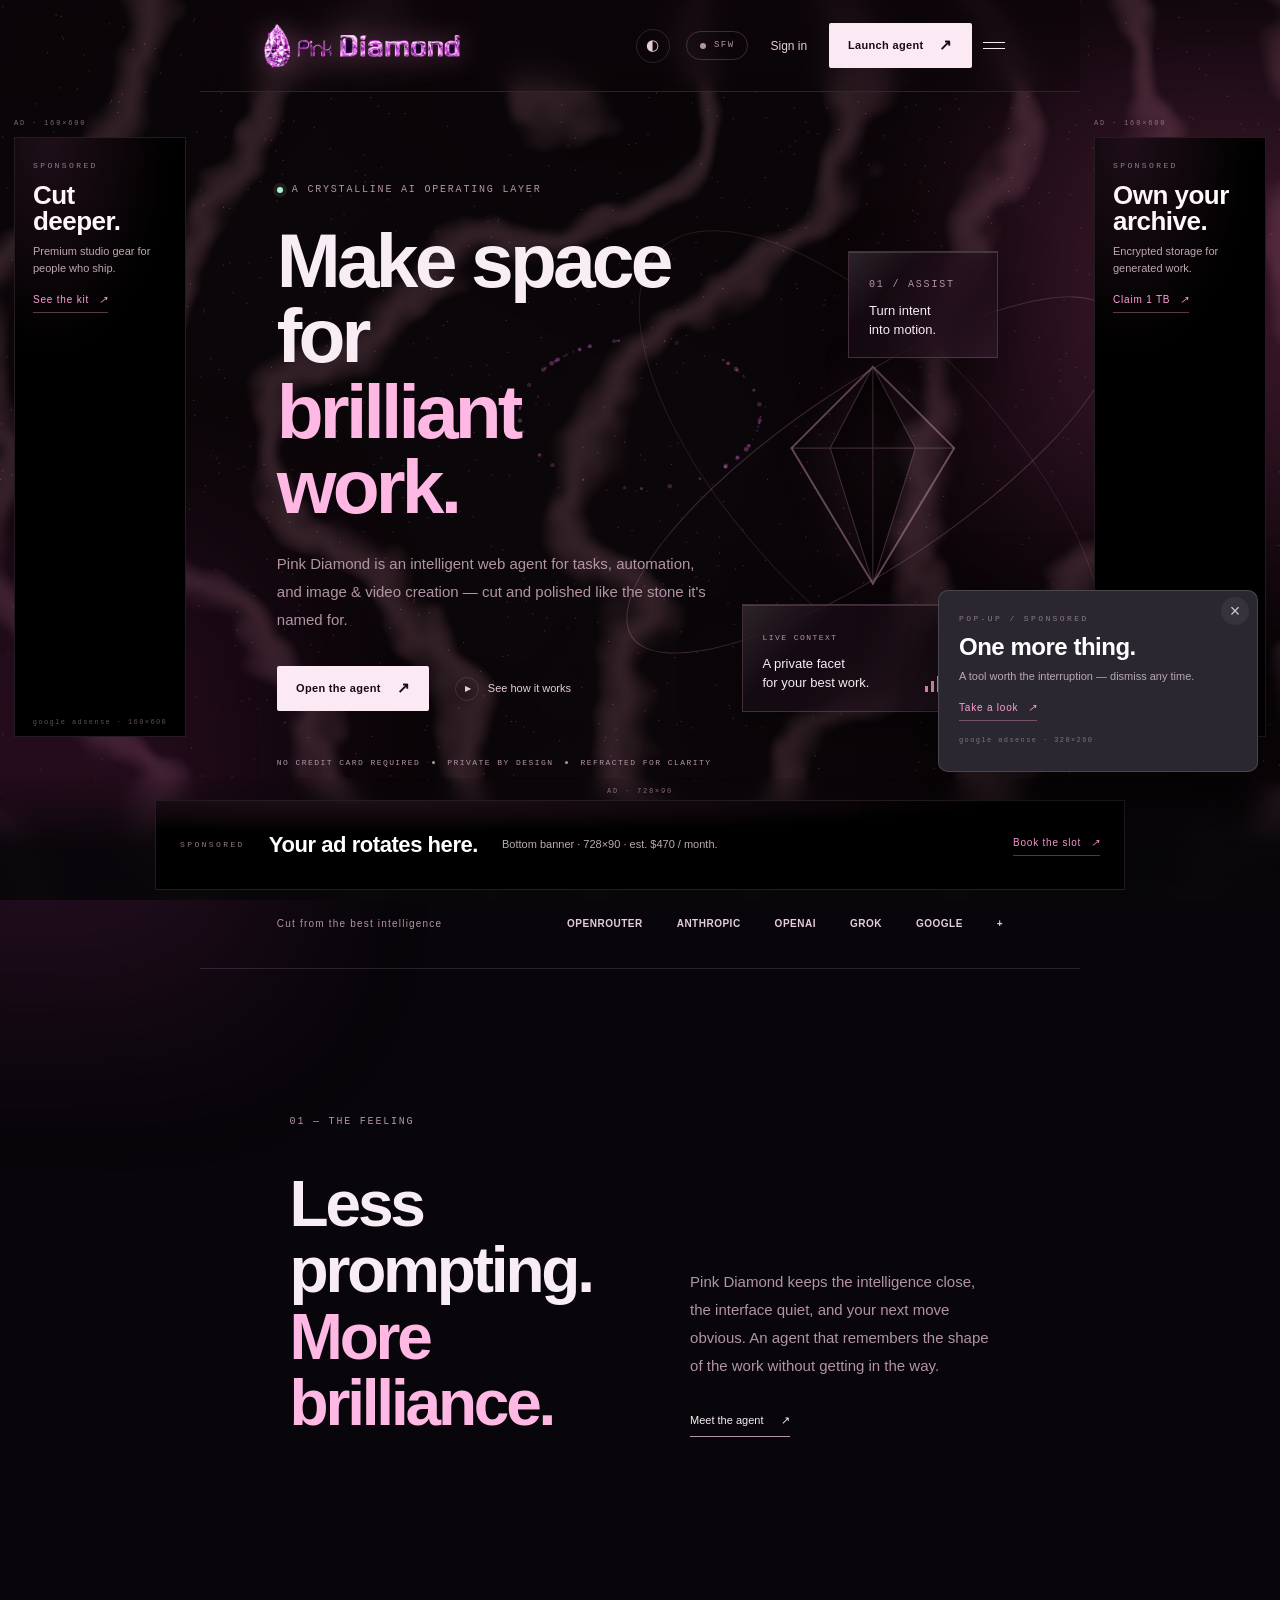
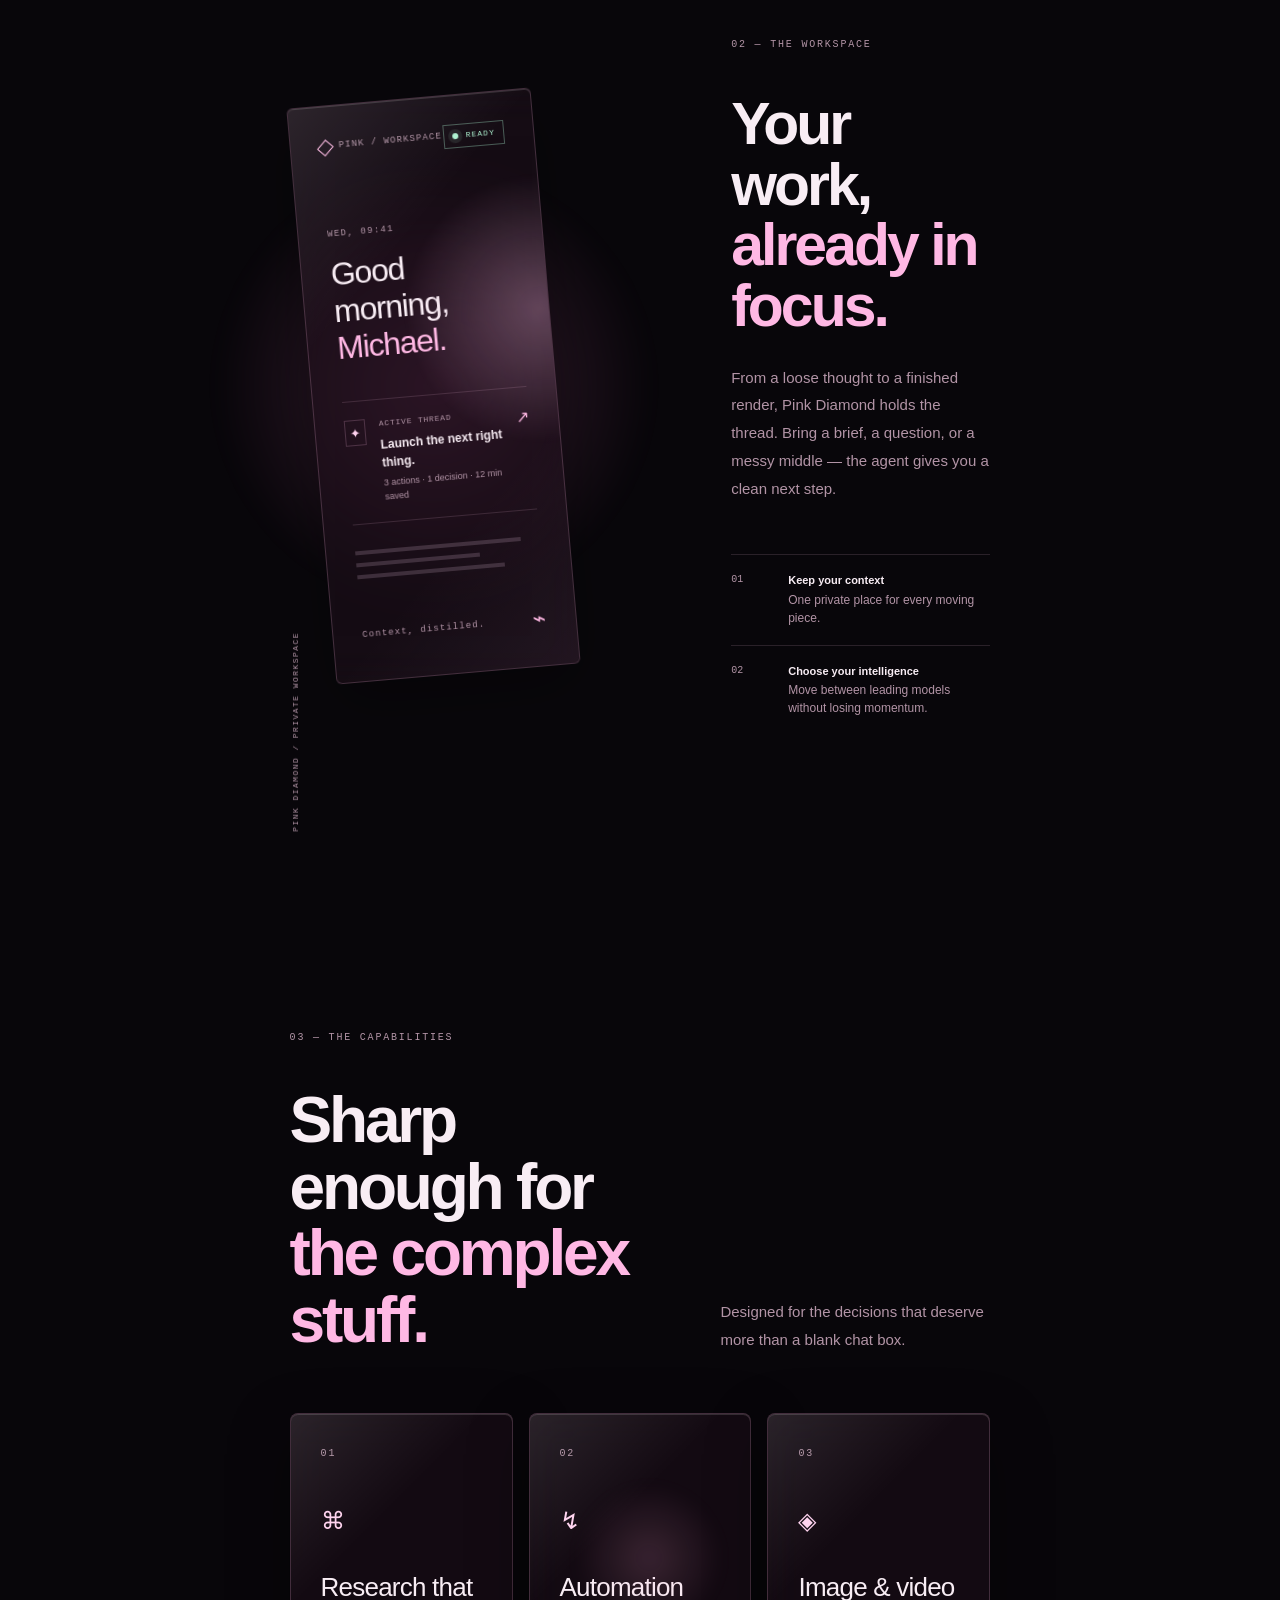
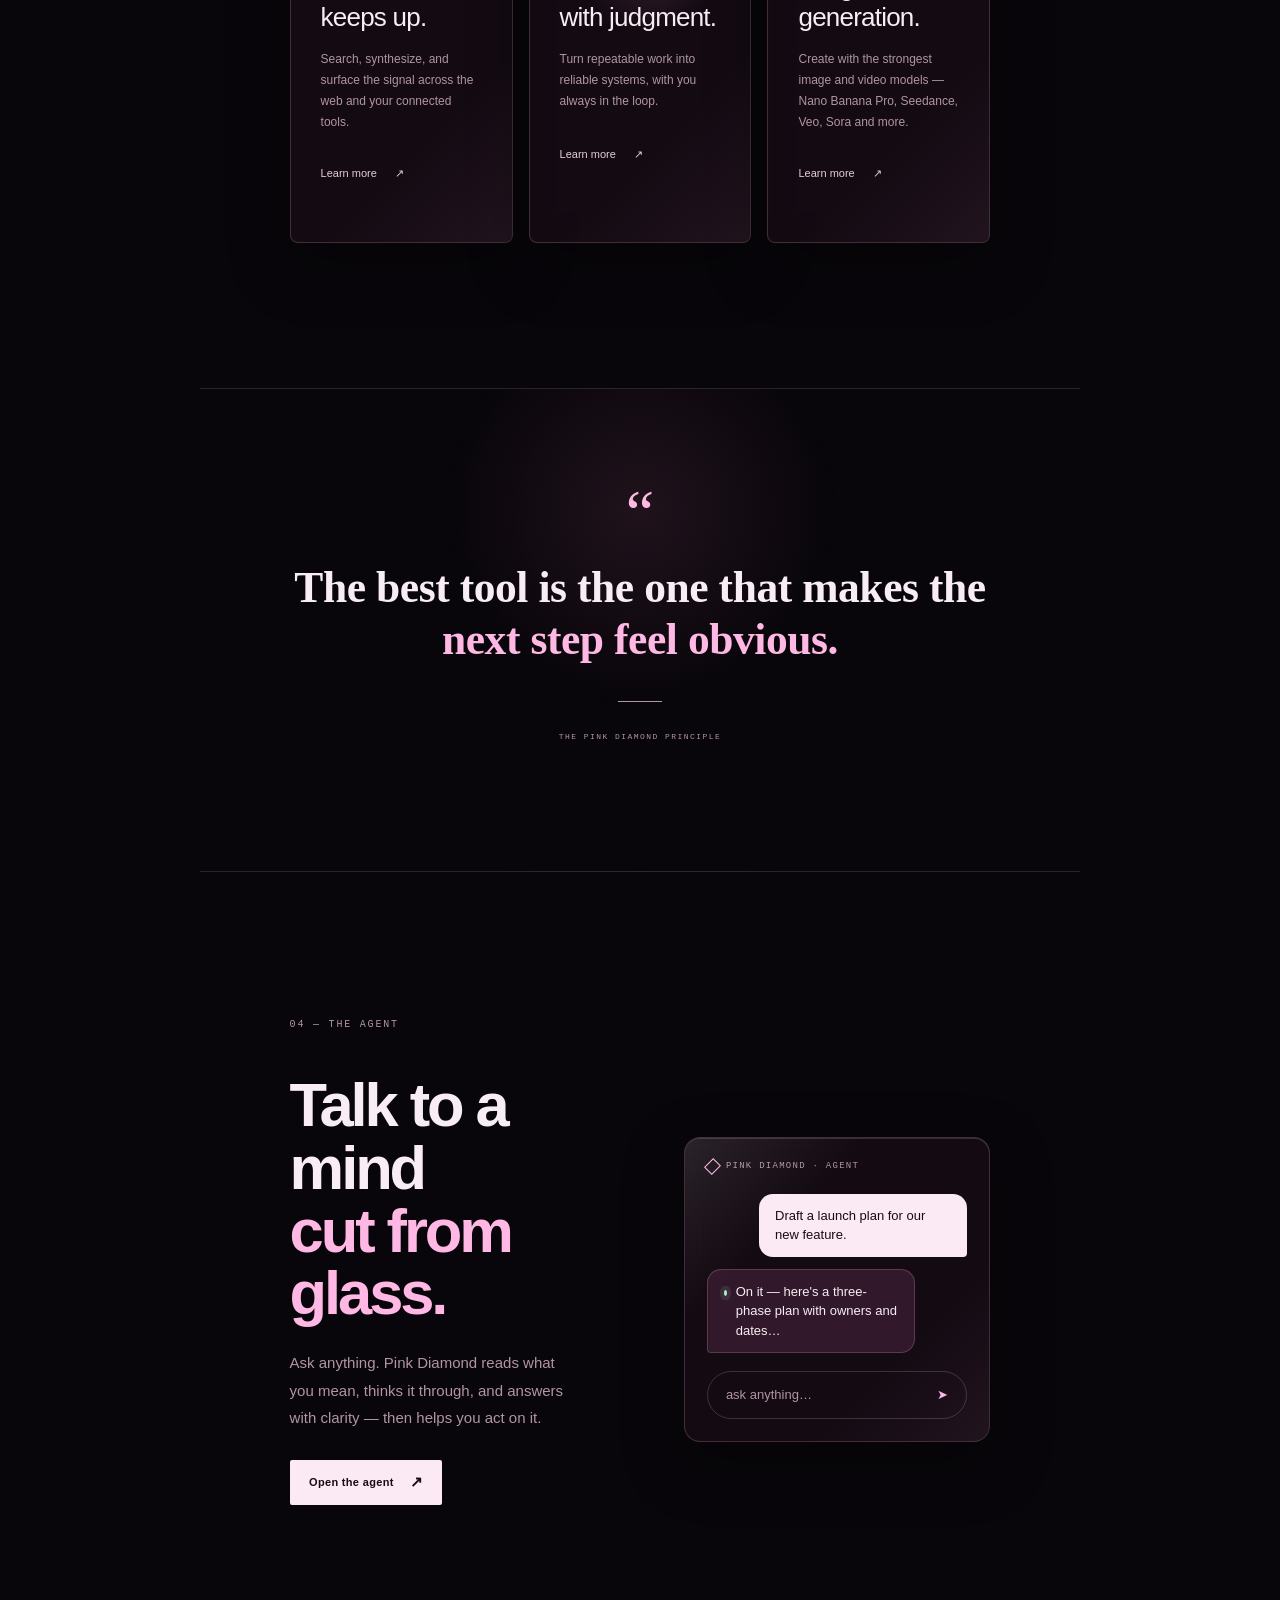
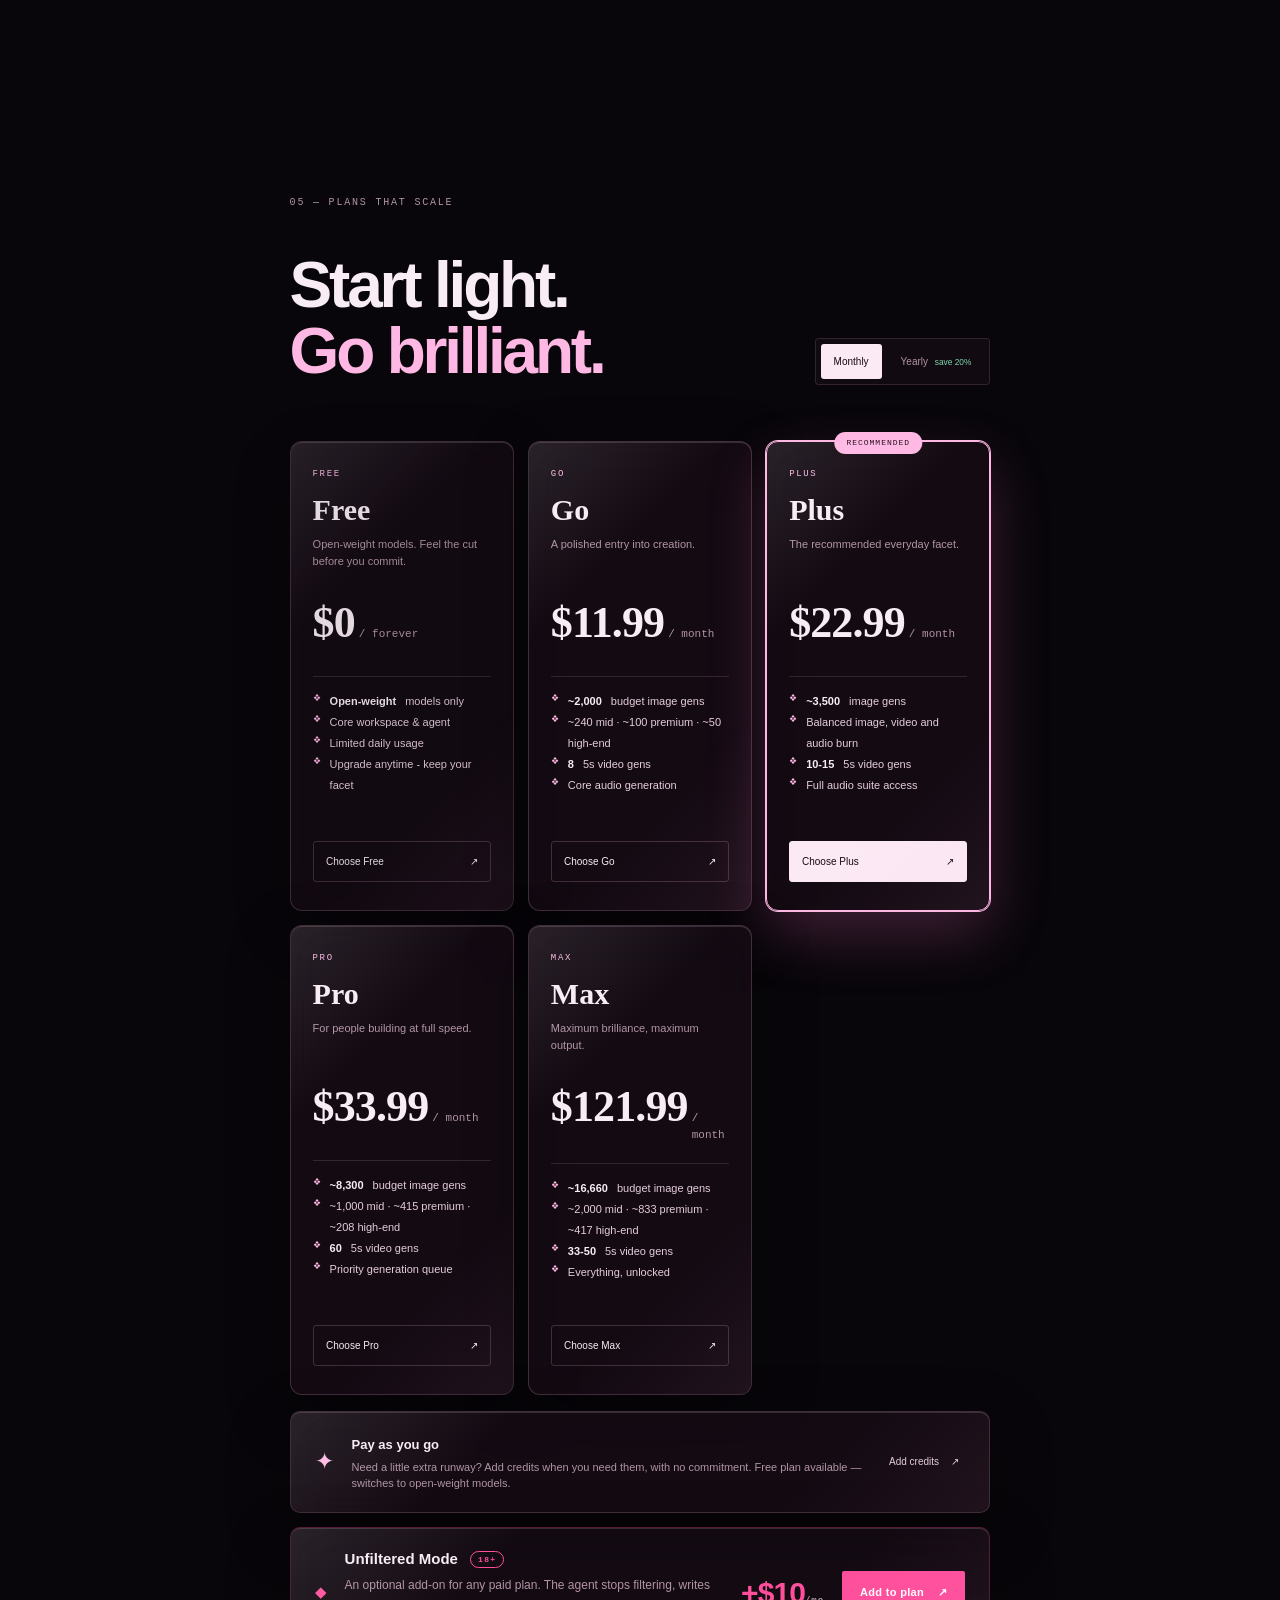
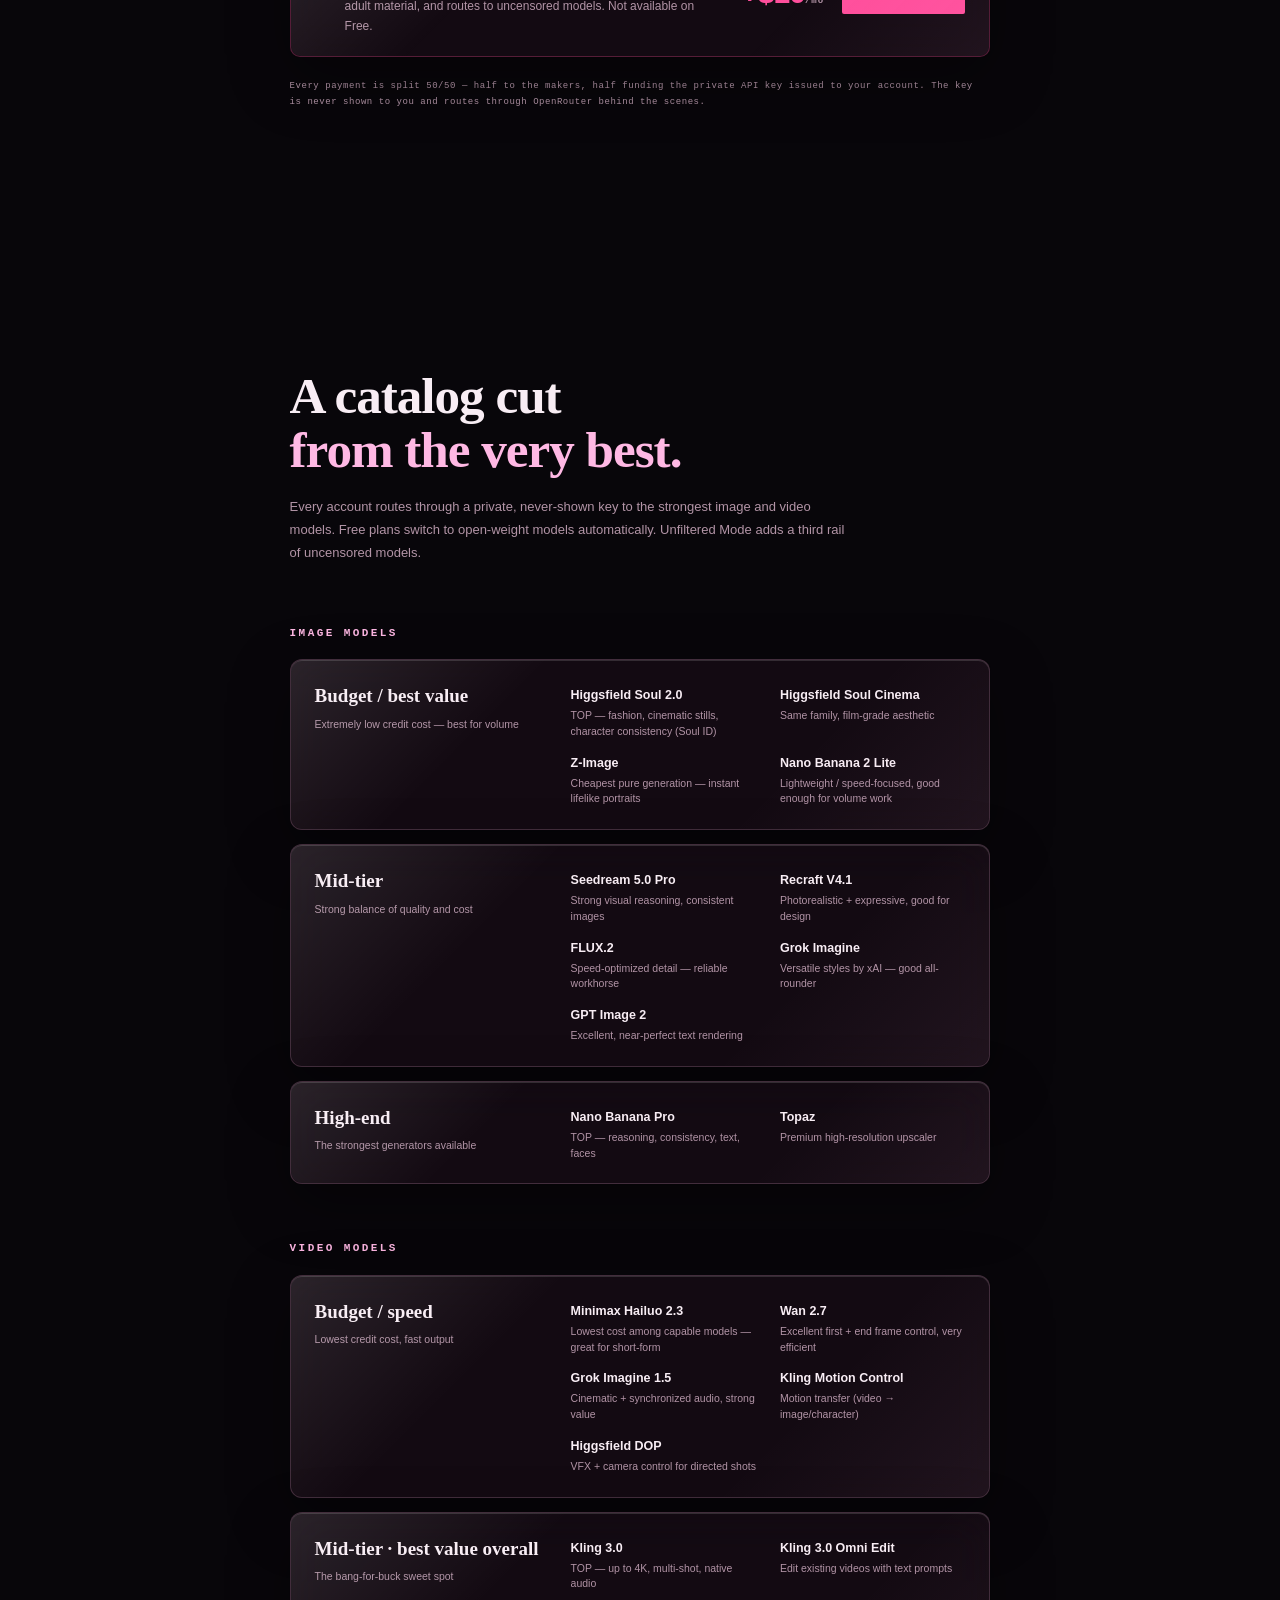
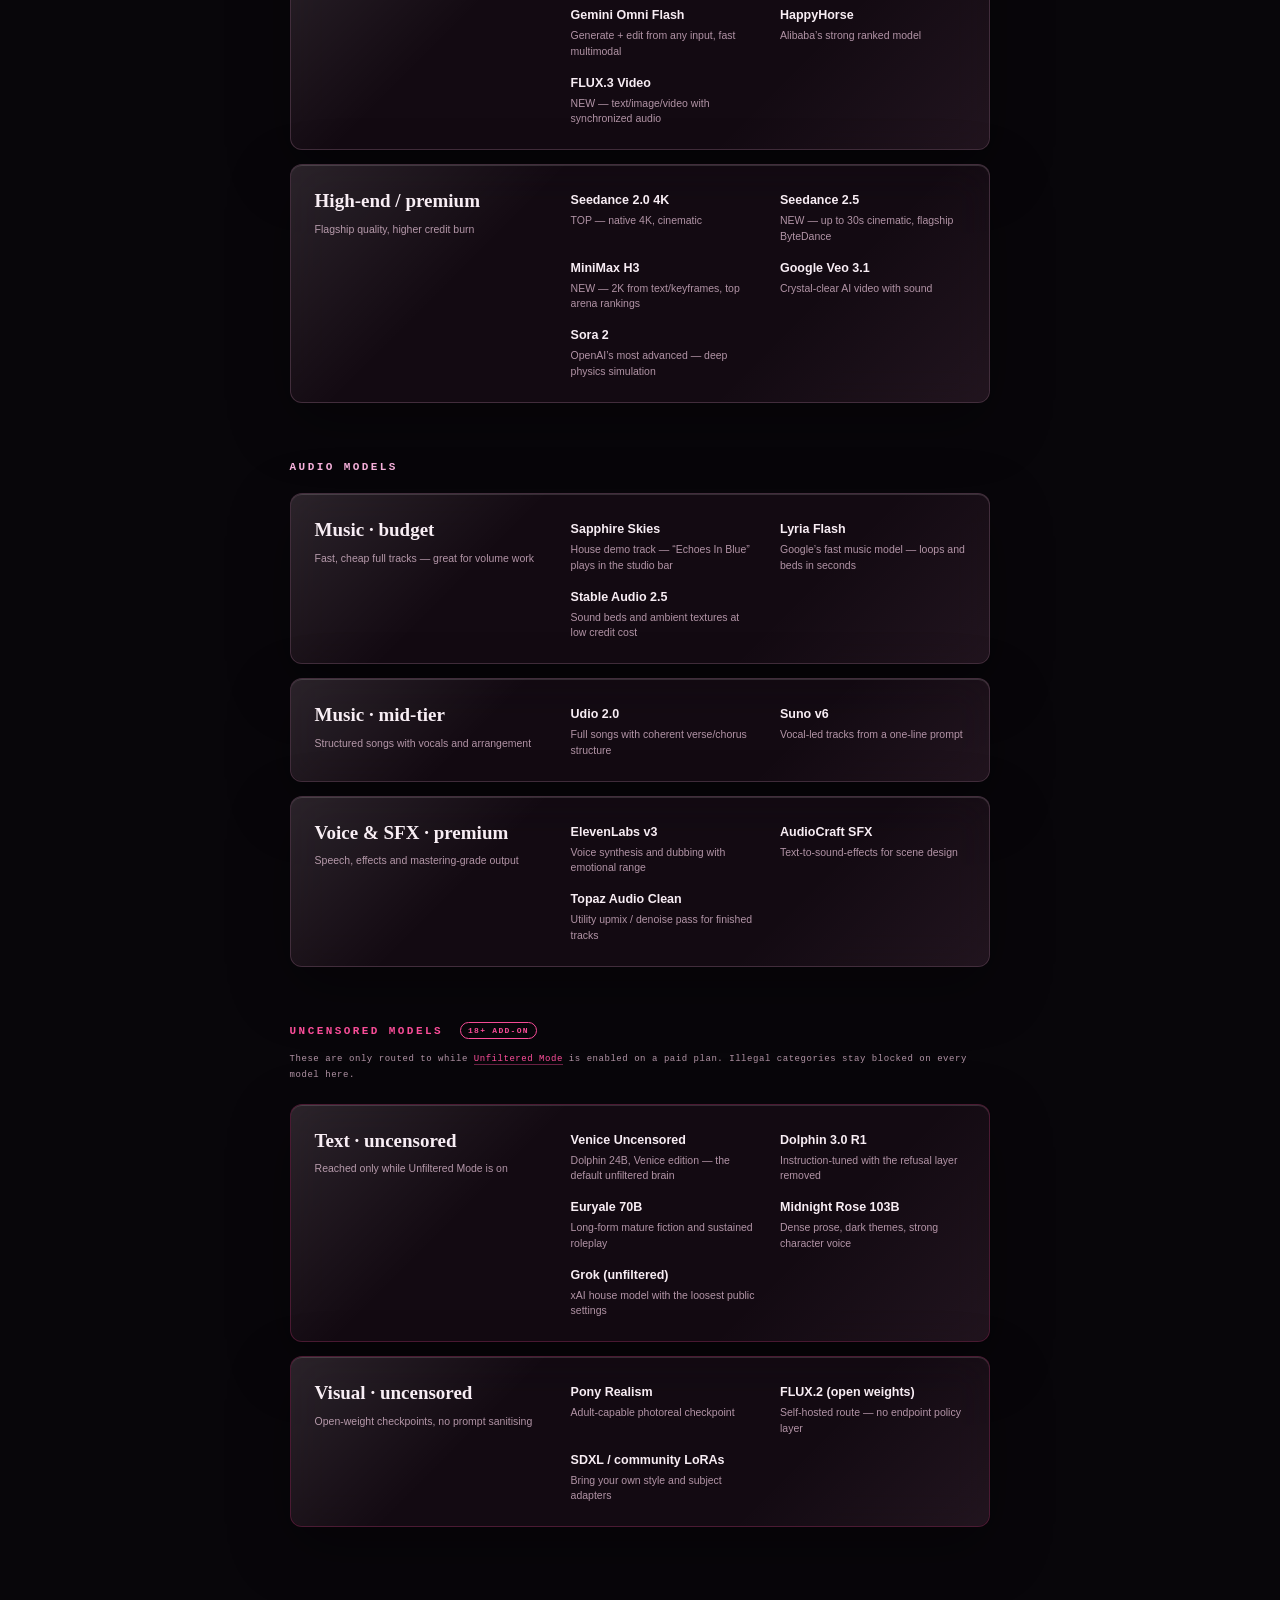
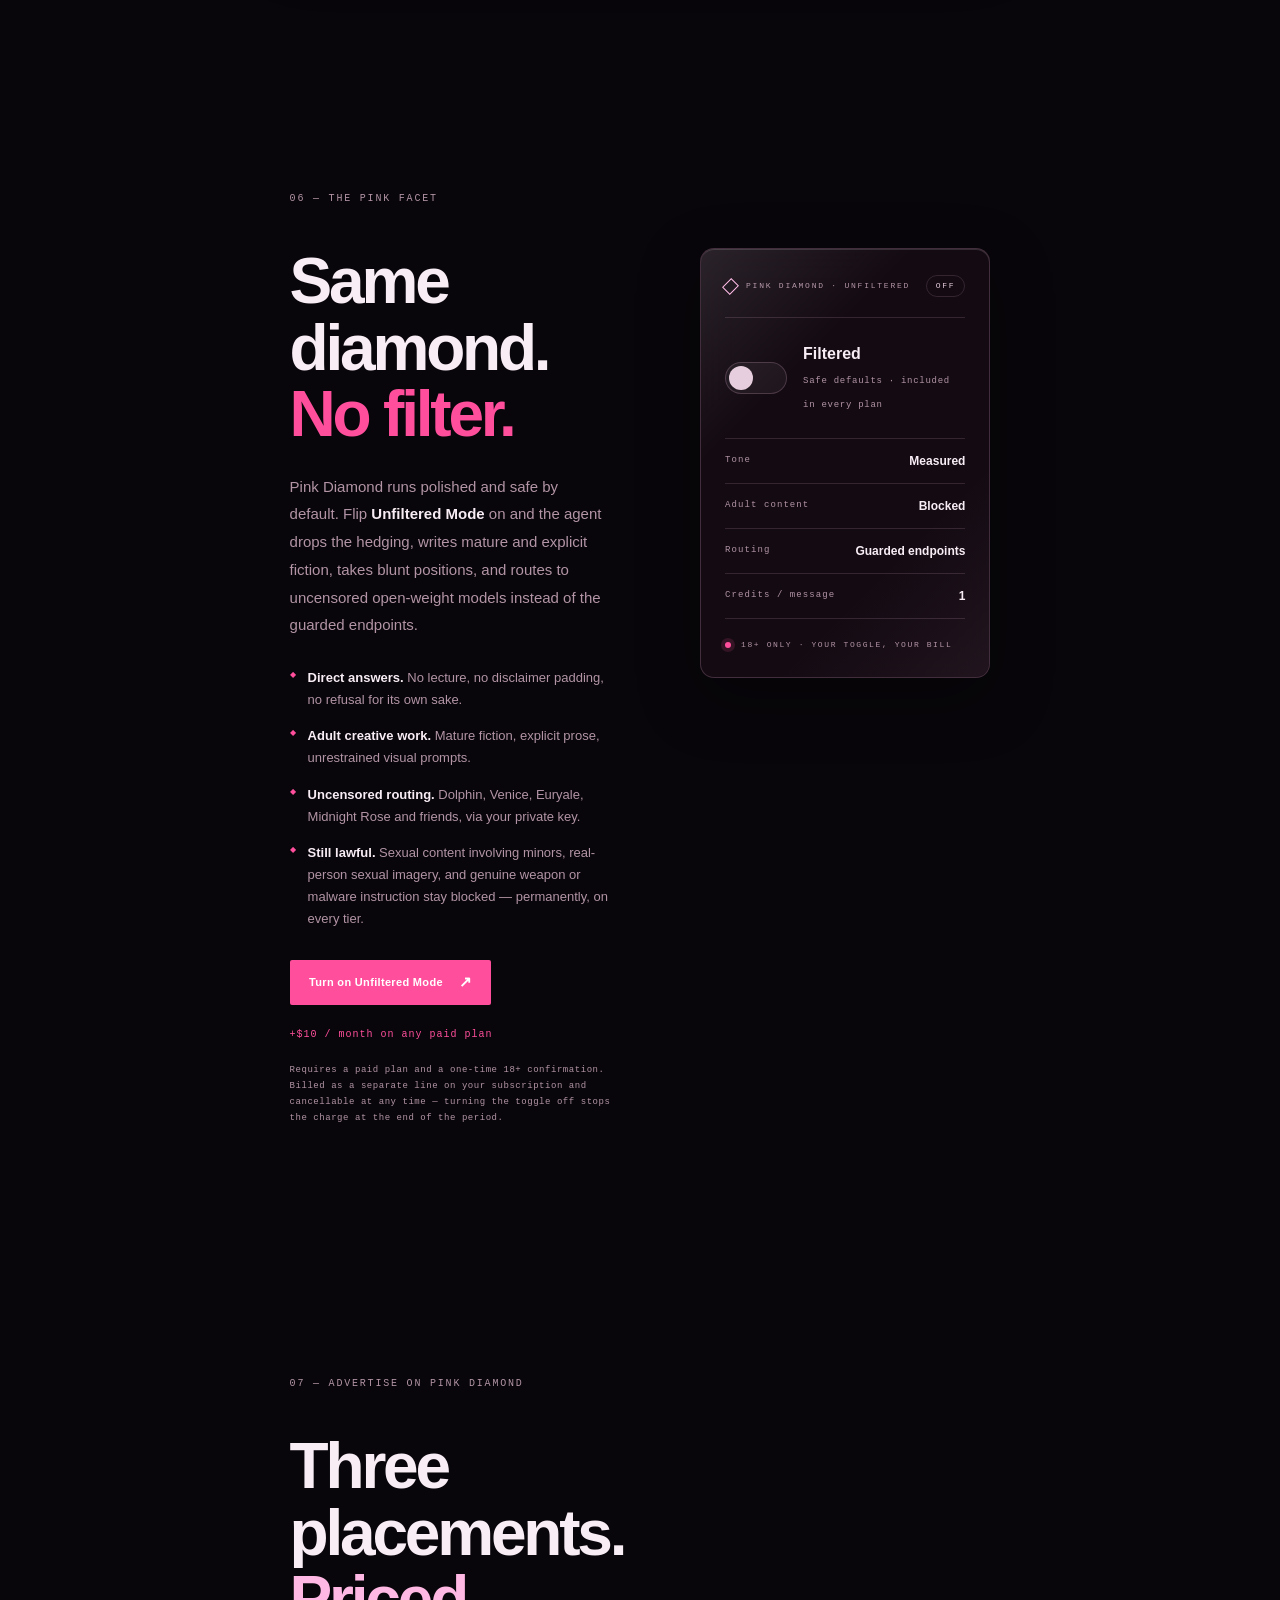
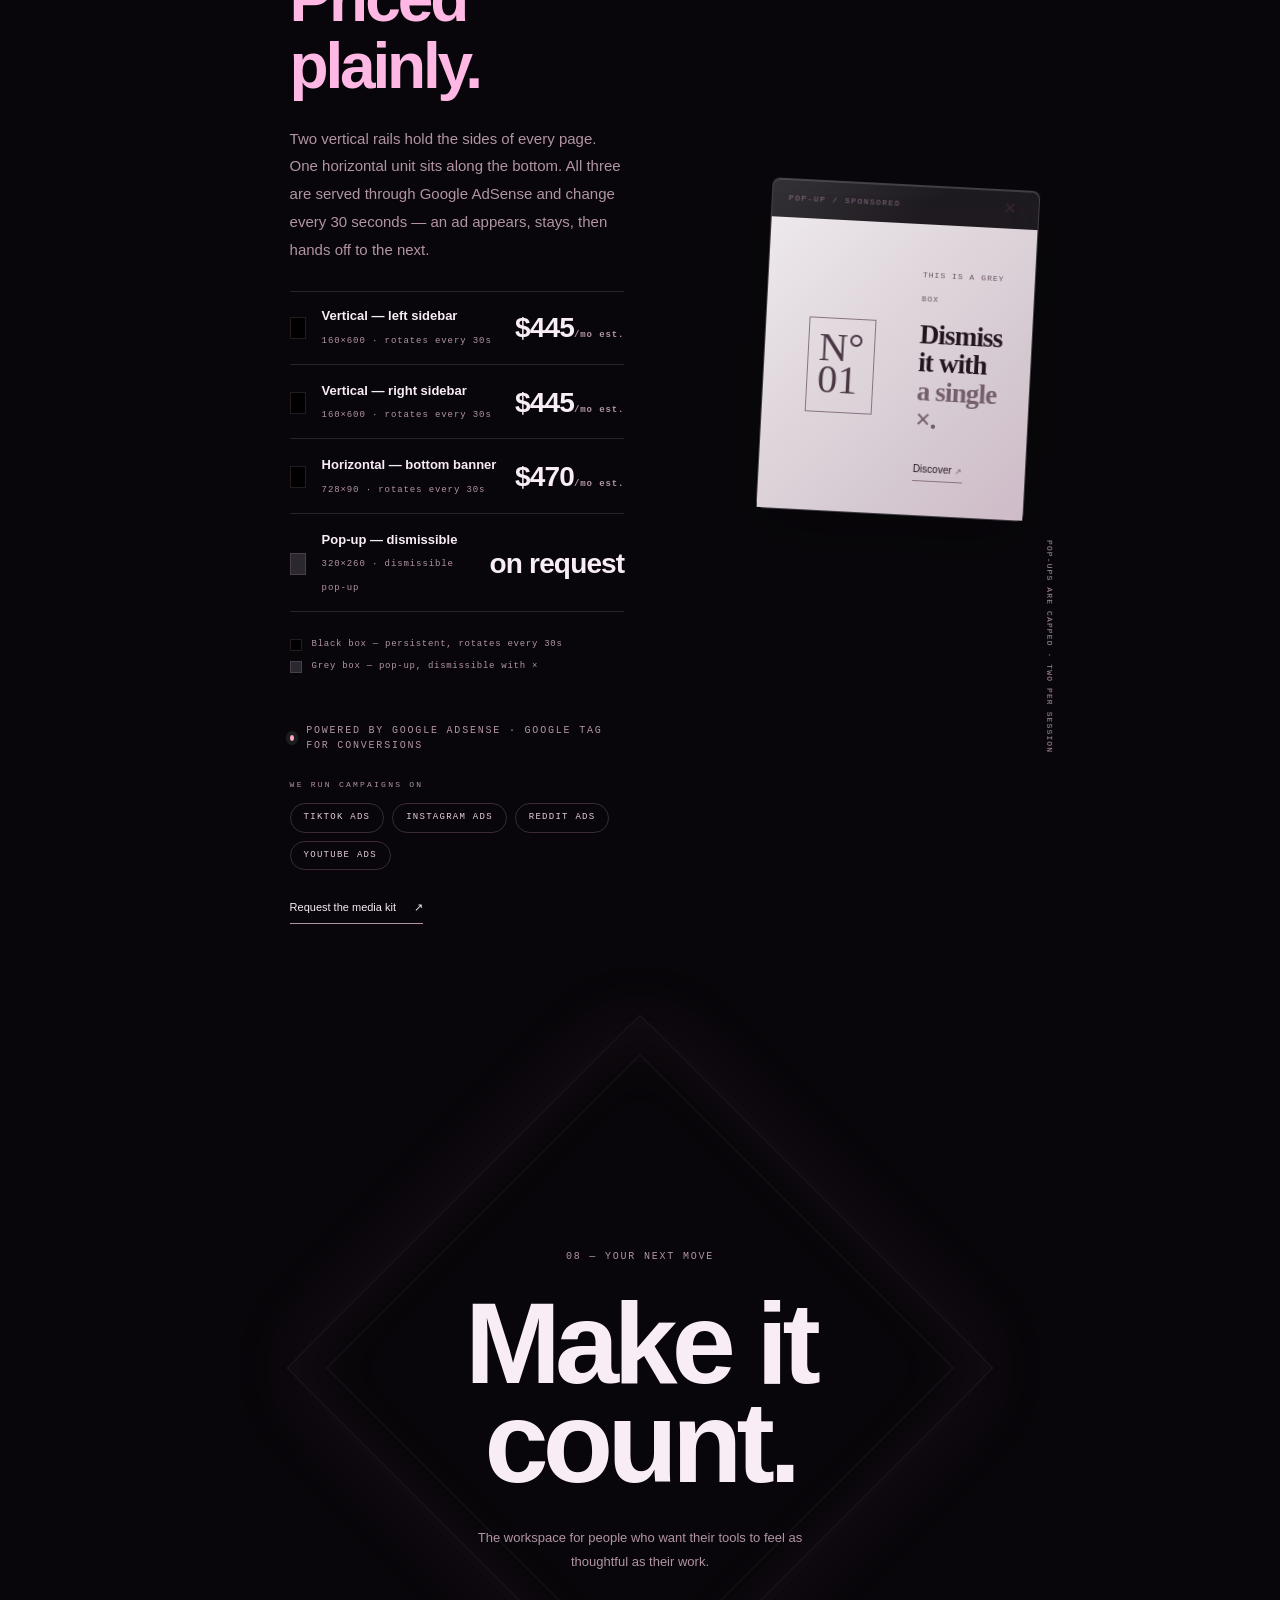
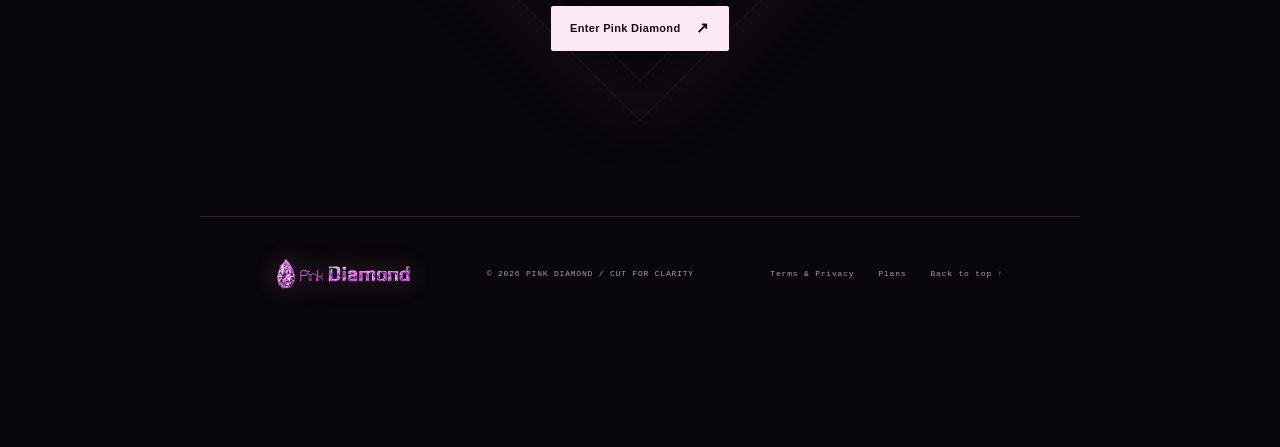
<file: index.html>
<!doctype html>
<html lang="en" data-theme="dark">
<head>
  <meta charset="UTF-8" />
  <meta name="viewport" content="width=device-width, initial-scale=1.0, viewport-fit=cover" />
  <meta name="theme-color" content="#08060a" />
  <title>Pink Diamond — an unfiltered AI agent for tasks &amp; creation</title>
  <meta name="description" content="Pink Diamond is a web-hosted AI agent for tasks, automation, and image &amp; video generation — with an optional paid Unfiltered Mode for adult, uncensored output." />
  <meta name="rating" content="adult" />
  <link rel="icon" href="brand/icon-32.png" sizes="32x32" type="image/png" />
  <link rel="icon" href="brand/icon-192.png" sizes="192x192" type="image/png" />
  <link rel="apple-touch-icon" href="brand/apple-touch-icon.png" />
  <meta property="og:title" content="Pink Diamond — unfiltered intelligence" />
  <meta property="og:description" content="The rose facet of the Diamond family. Toggle Unfiltered Mode as a paid add-on." />
  <meta property="og:type" content="website" />
  <meta property="og:image" content="https://pink-diamond-eight.vercel.app/brand/pd-og.jpg" />
  <meta property="og:image:width" content="1200" />
  <meta property="og:image:height" content="630" />
  <meta name="twitter:image" content="https://pink-diamond-eight.vercel.app/brand/pd-og.jpg" />

  <!-- ===== Google Tag Manager (container id set in ads.js -> ADS.gtmId) ===== -->
  <script>
    window.dataLayer = window.dataLayer || [];
    function gtag(){ dataLayer.push(arguments); }
    gtag('js', new Date());
  </script>
  <script src="ads-config.js"></script>
  <script>
    (function bootstrapGoogleTags(){
      var C = window.ADS_CONFIG || {};
      // Google Tag Manager
      if (C.gtmId && !/^GTM-XXXX/.test(C.gtmId)) {
        var g = document.createElement('script');
        g.async = true;
        g.src = 'https://www.googletagmanager.com/gtm.js?id=' + C.gtmId;
        document.head.appendChild(g);
        dataLayer.push({ 'gtm.start': Date.now(), event: 'gtm.js' });
      }
      // Google Ads / GA4 gtag.js
      if (C.googleAdsId && !/^AW-XXXX/.test(C.googleAdsId)) {
        var a = document.createElement('script');
        a.async = true;
        a.src = 'https://www.googletagmanager.com/gtag/js?id=' + C.googleAdsId;
        document.head.appendChild(a);
        gtag('config', C.googleAdsId);
        if (C.ga4Id) gtag('config', C.ga4Id);
      }
      // Google AdSense (preferred on-site ad serving)
      var AS = C.adsense || {};
      if (AS.client && !/X{4}/.test(AS.client)) {
        var m = document.createElement('meta');
        m.name = 'google-adsense-account';
        m.content = AS.client;
        document.head.appendChild(m);
        var s = document.createElement('script');
        s.async = true;
        s.crossOrigin = 'anonymous';
        s.src = 'https://pagead2.googlesyndication.com/pagead/js/adsbygoogle.js?client=' + AS.client;
        document.head.appendChild(s);
        return;   // AdSense owns the inventory; skip GPT
      }
      // Google Publisher Tag (Ad Manager serving)
      if (C.useGpt && C.networkCode && !/^\/0000/.test(C.networkCode)) {
        window.googletag = window.googletag || { cmd: [] };
        var t = document.createElement('script');
        t.async = true;
        t.src = 'https://securepubads.g.doubleclick.net/tag/js/gpt.js';
        document.head.appendChild(t);
      }
    })();
  </script>

  <link rel="stylesheet" href="styles.css" />
  <link rel="stylesheet" href="pink.css" />
</head>
<body data-theme="dark">
  <noscript><iframe title="gtm" src="https://www.googletagmanager.com/ns.html" height="0" width="0" style="display:none;visibility:hidden"></iframe></noscript>

  <!-- ============ INTRO: dancing diamond + vortex logo formation ============ -->
  <div id="intro" class="intro-overlay" aria-hidden="true">
    <div class="vortex">
      <span class="vortex-ring"></span><span class="vortex-ring"></span>
      <span class="vortex-ring"></span><span class="vortex-ring"></span>
      <span class="intro-gem pd-art pd-gem" aria-hidden="true"></span>
    </div>
    <span class="intro-logo pd-art pd-wordmark" role="img" aria-label="Pink Diamond"></span>
    <div class="intro-tag">ENTERING THE FACET</div>
    <button class="intro-skip" id="intro-skip">Skip intro →</button>
  </div>

  <!-- ============ BACKDROP LAYERS ============ -->
  <div class="marble-bg" aria-hidden="true"></div>
  <canvas class="vortex-bg" id="vortex-bg" aria-hidden="true"></canvas>
  <div class="ambient ambient-one" aria-hidden="true"></div>
  <div class="ambient ambient-two" aria-hidden="true"></div>

  <!-- scroll-reactive side diamond -->
  <div class="scroll-diamond" aria-hidden="true">
    <svg viewBox="0 0 60 72"><path d="M30 2 L56 27 L30 70 L4 27 Z" fill="none" stroke="currentColor" stroke-width="2"/><path d="M4 27 L56 27 M30 2 L30 70 M17 27 L30 70 L43 27 M17 27 L30 2 L43 27" stroke="currentColor" stroke-width="1" opacity=".55"/></svg>
    <span class="scroll-diamond-label">SCROLL</span>
  </div>

  <!-- ============ AD LAYOUT: left + right sidebar units (est. $445/mo each) ============ -->
  <aside class="ad-rail ad-rail-left" aria-label="Advertisement">
    <span class="ad-rail-tag">AD · 160×600</span>
    <div class="ad-box ad-box-black" data-placement="rail-left"></div>
  </aside>
  <aside class="ad-rail ad-rail-right" aria-label="Advertisement">
    <span class="ad-rail-tag">AD · 160×600</span>
    <div class="ad-box ad-box-black" data-placement="rail-right"></div>
  </aside>

  <div class="page-shell">
    <header class="site-header">
      <a class="brand" href="#top" aria-label="Pink Diamond home">
        <span class="brand-logo pd-art pd-lockup" role="img" aria-label="Pink Diamond"></span>
      </a>
      <nav class="main-nav" aria-label="Main navigation">
        <a href="#how-it-works">How it works</a>
        <a href="#plans">Plans</a>
        <a href="#models">Models</a>
        <a href="#agent-preview">Agent</a>
        <a href="#unfiltered" class="nav-heat">Unfiltered</a>
        <a href="#advertise">Advertise</a>
      </nav>
      <div class="header-actions">
        <button class="theme-toggle" id="theme-toggle" aria-label="Toggle light / dark mode" title="Toggle light / dark">
          <span class="theme-icon">◐</span>
        </button>
        <button class="heat-pill" data-unfiltered-toggle aria-pressed="false" title="Unfiltered Mode — paid add-on">
          <span class="heat-dot"></span><span class="heat-pill-label">SFW</span>
        </button>
        <button class="text-button" data-open-auth="signin">Sign in</button>
        <button class="header-cta magnetic" data-launch-agent>Launch agent <span>↗</span></button>
        <button class="avatar-button" id="avatar-button" hidden aria-label="Open profile"></button>
      </div>
      <button class="menu-button" aria-label="Toggle menu"><span></span><span></span></button>
    </header>

    <main id="top">
      <section class="hero-section">
        <div class="hero-copy">
          <div class="eyebrow"><span class="pulse-dot"></span> A CRYSTALLINE AI OPERATING LAYER</div>
          <h1>Make space for<br /><em>brilliant work.</em></h1>
          <p class="hero-intro">Pink Diamond is an intelligent web agent for tasks, automation, and image &amp; video creation — cut and polished like the stone it's named for.</p>
          <div class="hero-actions">
            <button class="primary-button magnetic gravity" data-launch-agent>Open the agent <span>↗</span></button>
            <a class="play-link" href="#how-it-works"><span class="play-icon">▶</span> See how it works</a>
          </div>
          <div class="trust-row"><span>NO CREDIT CARD REQUIRED</span><i></i><span>PRIVATE BY DESIGN</span><i></i><span>REFRACTED FOR CLARITY</span></div>
        </div>
        <div class="hero-art-wrap">
          <div class="orbit orbit-one"></div><div class="orbit orbit-two"></div>
          <svg class="hero-wire-diamond" viewBox="0 0 100 120" aria-hidden="true">
            <path d="M50 4 L92 46 L50 116 L8 46 Z" fill="none" stroke="currentColor" stroke-width="1"/>
            <path d="M8 46 L92 46 M50 4 L50 116 M28 46 L50 116 L72 46 M28 46 L50 4 L72 46" stroke="currentColor" stroke-width=".6" opacity=".55"/>
          </svg>
          <div class="floating-note note-top glass"><span class="note-kicker">01 / ASSIST</span><strong>Turn intent<br />into motion.</strong></div>
          <div class="floating-note note-bottom glass"><span class="note-kicker">LIVE CONTEXT</span><strong>A private facet<br />for your best work.</strong><span class="signal-bars"><i></i><i></i><i></i><i></i></span></div>
        </div>
      </section>

      <section class="logo-strip" aria-label="Supported providers">
        <span>Cut from the best intelligence</span><div class="provider-logos"><b>OPENROUTER</b><b>ANTHROPIC</b><b>OPENAI</b><b>GROK</b><b>GOOGLE</b><b>+</b></div>
      </section>

      <section class="section intro-section" id="how-it-works">
        <div class="section-label">01 — THE FEELING</div>
        <div class="intro-grid">
          <h2>Less prompting.<br /><span>More brilliance.</span></h2>
          <div class="intro-body"><p>Pink Diamond keeps the intelligence close, the interface quiet, and your next move obvious. An agent that remembers the shape of the work without getting in the way.</p><a href="#agent-preview" class="underlined-link">Meet the agent <span>↗</span></a></div>
        </div>
      </section>

      <section class="feature-section section" id="workflow">
        <div class="feature-visual">
          <div class="visual-glow"></div>
          <div class="workflow-card glass">
            <div class="workflow-top"><span class="mini-brand"><span class="mini-mark"></span> PINK / WORKSPACE</span><span class="status-pill"><i></i> READY</span></div>
            <div class="workflow-title"><span>WED, 09:41</span><h3>Good morning, <em>Michael.</em></h3></div>
            <div class="workflow-task"><div class="task-icon">✦</div><div><span class="task-label">ACTIVE THREAD</span><strong>Launch the next right thing.</strong><p>3 actions · 1 decision · 12 min saved</p></div><span class="task-arrow">↗</span></div>
            <div class="workflow-lines"><span></span><span></span><span></span></div>
            <div class="workflow-bottom"><span>Context, distilled.</span><span class="spark">⌁</span></div>
          </div>
          <div class="vertical-caption">PINK DIAMOND / PRIVATE WORKSPACE</div>
        </div>
        <div class="feature-copy"><div class="section-label">02 — THE WORKSPACE</div><h2>Your work,<br /><span>already in focus.</span></h2><p>From a loose thought to a finished render, Pink Diamond holds the thread. Bring a brief, a question, or a messy middle — the agent gives you a clean next step.</p><div class="feature-list"><div><span>01</span><strong>Keep your context</strong><p>One private place for every moving piece.</p></div><div><span>02</span><strong>Choose your intelligence</strong><p>Move between leading models without losing momentum.</p></div></div></div>
      </section>

      <section class="section capabilities-section" id="security">
        <div class="section-label">03 — THE CAPABILITIES</div>
        <div class="capabilities-heading"><h2>Sharp enough for<br /><span>the complex stuff.</span></h2><p>Designed for the decisions that deserve more than a blank chat box.</p></div>
        <div class="capability-grid"><article class="glass"><span class="cap-number">01</span><div class="cap-icon">⌘</div><h3>Research that<br />keeps up.</h3><p>Search, synthesize, and surface the signal across the web and your connected tools.</p><a href="#plans">Learn more <span>↗</span></a></article><article class="accent-card glass"><span class="cap-number">02</span><div class="cap-icon">↯</div><h3>Automation<br />with judgment.</h3><p>Turn repeatable work into reliable systems, with you always in the loop.</p><a href="#plans">Learn more <span>↗</span></a></article><article class="glass"><span class="cap-number">03</span><div class="cap-icon">◈</div><h3>Image &amp; video<br />generation.</h3><p>Create with the strongest image and video models — Nano Banana Pro, Seedance, Veo, Sora and more.</p><a href="#plans">Learn more <span>↗</span></a></article></div>
      </section>

      <section class="quote-section"><div class="quote-mark">“</div><blockquote>The best tool is the one that makes the<br /><em>next step feel obvious.</em></blockquote><div class="quote-rule"></div><span>THE PINK DIAMOND PRINCIPLE</span></section>

      <!-- ============ AGENT PREVIEW ============ -->
      <section class="section agent-preview" id="agent-preview">
        <div class="section-label">04 — THE AGENT</div>
        <div class="agent-preview-grid">
          <div class="agent-copy">
            <h2>Talk to a mind<br /><span>cut from glass.</span></h2>
            <p>Ask anything. Pink Diamond reads what you mean, thinks it through, and answers with clarity — then helps you act on it.</p>
            <button class="primary-button magnetic gravity" data-launch-agent>Open the agent <span>↗</span></button>
          </div>
          <div class="agent-mock glass" data-launch-agent role="button" tabindex="0" aria-label="Launch the agent">
            <div class="agent-mock-top"><span class="mini-mark"></span> PINK DIAMOND · AGENT</div>
            <div class="agent-mock-body">
              <div class="bubble user">Draft a launch plan for our new feature.</div>
              <div class="bubble ai"><span class="ai-dot"></span>On it — here's a three-phase plan with owners and dates…</div>
            </div>
            <div class="agent-mock-input"><span>ask anything…</span><span class="send-mock">➤</span></div>
          </div>
        </div>
      </section>

      <!-- ============ PLANS / SUBSCRIPTIONS ============ -->
      <section class="section plans-section" id="plans">
        <div class="section-label">05 — PLANS THAT SCALE</div>
        <div class="plans-heading"><h2>Start light.<br /><span>Go brilliant.</span></h2><div class="billing-toggle"><button class="active" data-billing="monthly">Monthly</button><button data-billing="yearly">Yearly <small>save 20%</small></button></div></div>
        <div class="plan-grid" id="plan-grid"></div>
        <div class="paygo glass"><span class="paygo-spark">✦</span><div><strong>Pay as you go</strong><p>Need a little extra runway? Add credits when you need them, with no commitment. Free plan available — switches to open-weight models.</p></div><button class="magnetic" data-paygo>Add credits <span>↗</span></button></div>
        <div class="addon-strip glass" id="addon-strip">
          <span class="addon-spark">◆</span>
          <div>
            <strong>Unfiltered Mode <span class="heat-tag">18+</span></strong>
            <p>An optional add-on for any paid plan. The agent stops filtering, writes adult material, and routes to uncensored models. Not available on Free.</p>
          </div>
          <div class="addon-buy">
            <b id="addon-price">+$10<i>/mo</i></b>
            <button class="magnetic heat-button" data-unfiltered-toggle>Add to plan <span>↗</span></button>
          </div>
        </div>
        <p class="plans-fine">Every payment is split 50/50 — half to the makers, half funding the private API key issued to your account. The key is never shown to you and routes through OpenRouter behind the scenes.</p>
      </section>

  <!-- ============ MODEL CATALOG ============ -->
      <section class="section model-catalog" id="models" aria-label="Model catalog"><div id="model-catalog"></div></section>

      <!-- ============ UNFILTERED MODE (paid add-on) ============ -->
      <section class="section heat-section" id="unfiltered">
        <div class="section-label">06 — THE PINK FACET</div>
        <div class="heat-grid">
          <div class="heat-copy">
            <h2>Same diamond.<br /><span>No filter.</span></h2>
            <p>Pink Diamond runs polished and safe by default. Flip <strong>Unfiltered Mode</strong> on and the agent drops the hedging, writes mature and explicit fiction, takes blunt positions, and routes to uncensored open-weight models instead of the guarded endpoints.</p>
            <ul class="heat-list">
              <li><b>Direct answers.</b> No lecture, no disclaimer padding, no refusal for its own sake.</li>
              <li><b>Adult creative work.</b> Mature fiction, explicit prose, unrestrained visual prompts.</li>
              <li><b>Uncensored routing.</b> Dolphin, Venice, Euryale, Midnight Rose and friends, via your private key.</li>
              <li><b>Still lawful.</b> Sexual content involving minors, real-person sexual imagery, and genuine weapon or malware instruction stay blocked — permanently, on every tier.</li>
            </ul>
            <div class="heat-actions">
              <button class="primary-button heat-button magnetic gravity" data-unfiltered-toggle>Turn on Unfiltered Mode <span>↗</span></button>
              <span class="heat-price" id="heat-price">+$10 / month on any paid plan</span>
            </div>
            <p class="heat-fine">Requires a paid plan and a one-time 18+ confirmation. Billed as a separate line on your subscription and cancellable at any time — turning the toggle off stops the charge at the end of the period.</p>
          </div>
          <div class="heat-card glass">
            <div class="heat-card-top">
              <span class="mini-mark"></span>
              <span>PINK DIAMOND · UNFILTERED</span>
              <span class="heat-badge" id="heat-badge">OFF</span>
            </div>
            <div class="heat-switch-wrap">
              <button class="heat-switch" data-unfiltered-toggle role="switch" aria-checked="false" aria-label="Toggle Unfiltered Mode">
                <span class="heat-knob"></span>
              </button>
              <div class="heat-switch-meta">
                <strong id="heat-state-title">Filtered</strong>
                <span id="heat-state-sub">Safe defaults · included in every plan</span>
              </div>
            </div>
            <div class="heat-rows">
              <div class="heat-row"><span>Tone</span><b id="heat-tone">Measured</b></div>
              <div class="heat-row"><span>Adult content</span><b id="heat-adult">Blocked</b></div>
              <div class="heat-row"><span>Routing</span><b id="heat-route">Guarded endpoints</b></div>
              <div class="heat-row"><span>Credits / message</span><b id="heat-cost">1</b></div>
            </div>
            <div class="heat-note"><span class="ad-dot"></span> 18+ ONLY · YOUR TOGGLE, YOUR BILL</div>
          </div>
        </div>
      </section>

      <!-- ============ ADVERTISE / RATE CARD ============ -->
      <section class="section ad-section" id="advertise">
        <div class="ad-copy">
          <div class="section-label">07 — ADVERTISE ON PINK DIAMOND</div>
          <h2>Three placements.<br /><span>Priced plainly.</span></h2>
          <p>Two vertical rails hold the sides of every page. One horizontal unit sits along the bottom. All three are served through Google AdSense and change every 30 seconds — an ad appears, stays, then hands off to the next.</p>
          <div id="rate-card" class="rate-card"></div>
          <div class="ad-legend">
            <span><i class="legend-box is-black"></i> Black box — persistent, rotates every 30s</span>
            <span><i class="legend-box is-grey"></i> Grey box — pop-up, dismissible with ×</span>
          </div>
          <div class="ad-note"><span class="ad-dot"></span><span>POWERED BY GOOGLE ADSENSE · GOOGLE TAG FOR CONVERSIONS</span></div>
          <div class="ad-platforms">
            <span class="ad-platforms-label">WE RUN CAMPAIGNS ON</span>
            <div class="platform-chips"><b>TIKTOK ADS</b><b>INSTAGRAM ADS</b><b>REDDIT ADS</b><b>YOUTUBE ADS</b></div>
          </div>
          <a class="underlined-link" href="mailto:ads@pinkdiamond.ai?subject=Pink%20Diamond%20media%20kit">Request the media kit <span>↗</span></a>
        </div>
        <div class="ad-stage">
          <div class="ad-window glass">
            <div class="ad-window-top"><span>POP-UP / SPONSORED</span><button aria-label="Dismiss ad">×</button></div>
            <div class="ad-window-content">
              <div class="ad-product-mark">N°<br />01</div>
              <div><span>THIS IS A GREY BOX</span><h3>Dismiss it with<br /><em>a single ×.</em></h3><a href="#advertise">Discover <span>↗</span></a></div>
            </div>
          </div>
          <div class="ad-caption">POP-UPS ARE CAPPED · TWO PER SESSION</div>
        </div>
      </section>

      <section class="final-cta"><div class="final-diamond"></div><div class="section-label">08 — YOUR NEXT MOVE</div><h2>Make it<br /><em>count.</em></h2><p>The workspace for people who want their tools to feel as thoughtful as their work.</p><button class="primary-button magnetic gravity" data-launch-agent>Enter Pink Diamond <span>↗</span></button></section>
    </main>

    <footer class="site-footer"><a class="brand" href="#top"><span class="brand-logo footer-logo pd-art pd-lockup" role="img" aria-label="Pink Diamond"></span></a><span>© 2026 PINK DIAMOND / CUT FOR CLARITY</span><div><a href="legal/terms.html">Terms &amp; Privacy</a><a href="#plans">Plans</a><a href="#top">Back to top ↑</a></div></footer>
  </div>

  <!-- ============ AGENT OVERLAY (full-screen chat) ============ -->
  <div class="agent-overlay" id="agent" aria-hidden="true">
    <div class="agent-shell glass">
      <aside class="agent-sidebar">
        <div class="agent-model-row"><span>model:</span> <button id="agent-model" class="agent-model" aria-haspopup="listbox" aria-expanded="false" aria-controls="model-menu">Pink Diamond Lite</button></div>
        <div class="model-menu glass" id="model-menu" hidden></div>
        <button class="agent-balance" id="agent-balance" data-paygo title="Pink Credits left before your model balance runs out — add more"><span class="agent-balance-gem">◈</span><span><b id="agent-credits">0</b> Pink Credits</span><small id="agent-dollars">$0.00</small></button>
        <button class="agent-heat" data-unfiltered-toggle role="switch" aria-checked="false">
          <span class="agent-heat-switch"><span class="heat-knob"></span></span>
          <span class="agent-heat-text"><b>Unfiltered</b><small id="agent-heat-sub">off · +$10/mo</small></span>
        </button>
        <nav class="agent-nav">
          <button class="agent-nav-item active" data-agent-view="chat"><i>💬</i> New Chat</button>
          <button class="agent-nav-item" data-agent-view="conversations"><i>🕓</i> Conversations</button>
          <button class="agent-nav-item" data-agent-view="packages"><i>◈</i> Packages</button>
          <button class="agent-nav-item" data-agent-view="models"><i>❖</i> Models</button>
          <button class="agent-nav-item" data-agent-view="analytics"><i>📊</i> Analytics</button>
          <button class="agent-nav-item" data-open-settings><i>⚙</i> Settings</button>
          <button class="agent-nav-item" data-agent-view="help"><i>?</i> Help</button>
        </nav>
        <button class="agent-account" id="agent-account"><span class="agent-account-avatar">G</span><span class="agent-account-name">Guest</span><span class="agent-account-caret">›</span></button>
      </aside>
      <section class="agent-main">
        <div class="agent-main-top"><button class="agent-menu-toggle" id="agent-menu-toggle" aria-label="Toggle agent menu">☰</button><div class="agent-title"><span class="mini-mark"></span> PINK DIAMOND <span class="agent-mode-tag" id="agent-mode-tag">FILTERED</span></div><button class="agent-close" data-close-agent aria-label="Close agent">×</button></div>
        <div class="agent-messages" id="agent-messages">
          <div class="agent-welcome"><span class="pd-art pd-gem" role="img" aria-label="Pink Diamond"></span><p>Ask anything. I read what you mean and answer with clarity.</p></div>
        </div>
        <form class="agent-input-bar glass" id="agent-form">
          <input id="agent-input" type="text" placeholder="ask anything…" autocomplete="off" />
          <button type="submit" class="agent-send magnetic" aria-label="Send">➤</button>
        </form>
        <div class="audio-bar glass" id="audio-bar" role="group" aria-label="Generated audio player">
          <span class="audio-art" id="audio-art" aria-hidden="true">◈</span>
          <div class="audio-meta"><b id="audio-title">Sapphire Skies</b><small id="audio-track">Echoes In Blue</small></div>
          <div class="audio-controls">
            <button class="audio-ctrl" data-audio="shuffle" aria-label="Shuffle">⤨</button>
            <button class="audio-ctrl" data-audio="prev" aria-label="Previous">⏮</button>
            <button class="audio-ctrl audio-play" data-audio="play" aria-label="Play or pause">▶</button>
            <button class="audio-ctrl" data-audio="next" aria-label="Next">⏭</button>
            <button class="audio-ctrl" data-audio="repeat" aria-label="Repeat">↻</button>
          </div>
          <div class="audio-progress"><span class="audio-time" id="audio-time">0:00</span><input type="range" id="audio-seek" min="0" max="100" value="0" aria-label="Seek" /><span class="audio-time" id="audio-duration">3:58</span></div>
          <button class="audio-ctrl audio-gen" data-audio="generate" aria-label="Generate new track">✦ Generate</button>
        </div>
      </section>
    </div>
  </div>

  <!-- ============ AUTH MODAL (email + password only, no Google) ============ -->
  <div class="modal-backdrop" id="auth-modal" aria-hidden="true"><div class="modal-card glass"><button class="modal-close" data-close-modal aria-label="Close">×</button><div class="modal-kicker">PINK DIAMOND / <span id="modal-mode-label">WELCOME</span></div><h2 id="modal-title">Make room for<br /><em>better work.</em></h2><p id="modal-subtitle">Create your private facet in a few seconds.</p><form id="auth-form"><label>Email address<input type="email" name="email" placeholder="you@yourstudio.com" required /></label><label id="password-label">Password<input type="password" name="password" placeholder="••••••••" required minlength="8" /></label><div class="terms-row" id="terms-row"><input type="checkbox" id="accept-terms" name="accept_terms" disabled /> <span>I have read and agree to the <button type="button" class="text-link" data-open-terms>Terms &amp; Agreement</button>, including the Privacy Policy and the AI creation guidelines. I am 18 or older.</span></div><button class="primary-button full magnetic" type="submit" id="auth-submit">Create facet <span>↗</span></button></form><div class="modal-switch"><span id="modal-switch-copy">Already have an account?</span><button type="button" id="modal-switch-button">Sign in</button></div><p class="modal-note">On creating an account you're issued a private API key — never shown to you — that connects Claude, OpenAI, Grok, Kimi, GLM, NVIDIA &amp; more via OpenRouter.</p></div></div>

  <!-- ============ PROFILE / SETTINGS OVERLAY ============ -->
  <div class="modal-backdrop" id="profile-modal" aria-hidden="true"><div class="modal-card profile-card glass"><button class="modal-close" data-close-modal aria-label="Close">×</button>
    <div class="profile-tabs"><button class="active" data-profile-tab="info">Account</button><button data-profile-tab="settings">Settings</button></div>
    <div class="profile-panel" data-panel="info">
      <div class="profile-head"><span class="profile-avatar" id="profile-avatar">G</span><div><h3 id="profile-name">Guest</h3><span id="profile-email" class="profile-email">not signed in</span></div></div>
      <div class="stat-grid">
        <div class="stat glass"><span class="stat-label">SUBSCRIPTION</span><strong id="stat-tier">Free</strong></div>
        <div class="stat glass"><span class="stat-label">MEMBER SINCE</span><strong id="stat-created">—</strong></div>
        <div class="stat glass"><span class="stat-label">ACCOUNT AGE</span><strong id="stat-age">—</strong></div>
        <div class="stat glass"><span class="stat-label">PINK CREDITS</span><strong id="stat-credits">0</strong></div>
      </div>
      <div class="api-key-row glass"><span class="stat-label">PRIVATE API KEY</span><code id="stat-key">•••• •••• •••• hidden</code><span class="key-hint">issued · never shown</span></div>
      <div class="api-key-row glass"><span class="stat-label">MODEL BALANCE</span><code id="stat-api-balance">$0.00</code><span class="key-hint" id="api-balance-hint">50% of every subscription payment funds it</span></div>
      <div class="timeline"><span class="stat-label">CREDIT TIMELINE</span><div class="timeline-bars" id="timeline-bars"></div></div>
    </div>
    <div class="profile-panel" data-panel="settings" hidden>
      <div class="setting-row heat-setting"><div><strong>Unfiltered Mode <span class="heat-tag">18+</span></strong><p>Uncensored answers and adult creative output. Paid add-on, <b id="setting-heat-price">+$10/mo</b>.</p></div><div class="heat-setting-actions"><button class="revoke-link" id="revoke-adult" hidden>revoke 18+</button><button class="pill-toggle heat-pill-toggle" data-unfiltered-toggle aria-pressed="false"><span id="setting-heat-state">Off</span></button></div></div>
      <div class="setting-row"><div><strong>Manage billing</strong><p>Saved cards, invoices, and cancelling auto-renewal (takes effect at the end of the period).</p></div><button class="ghost-button" id="manage-billing">Manage</button></div>
      <div class="setting-row"><div><strong>Terms &amp; Agreement</strong><p>Terms of Service, Privacy Policy and AI creation guidelines.</p></div><a class="ghost-button" href="legal/terms.html" target="_blank" rel="noopener">Read</a></div>
      <div class="setting-row"><div><strong>Appearance</strong><p>Ten facets. Your choice is saved to your account and restored on sign-in.</p></div><select id="theme-select" class="ghost-select"></select></div>
      <div class="setting-row"><div><strong>Change password</strong><p>Update your account password.</p></div><button class="ghost-button" id="change-pass">Change</button></div>
      <div class="setting-row"><div><strong>Add models</strong><p>Enable more models from your provider.</p></div><button class="ghost-button" id="add-models">Manage</button></div>
      <div class="setting-row"><div><strong>Switch account</strong><p>Sign into a different facet.</p></div><button class="ghost-button" id="switch-account">Switch</button></div>
      <div class="setting-row danger"><div><strong>Delete account</strong><p>Permanently remove this account.</p></div><button class="ghost-button danger" id="delete-account">Delete</button></div>
      <div class="setting-row"><div><strong>Sign out</strong><p>End this session.</p></div><button class="ghost-button" id="sign-out">Sign out</button></div>
    </div>
  </div></div>

  <!-- ============ PAY AS YOU GO ============ -->
  <div class="modal-backdrop" id="paygo-modal" aria-hidden="true"><div class="modal-card paygo-modal glass"><button class="modal-close" data-close-modal aria-label="Close">×</button><div class="modal-kicker">USAGE / FLEXIBLE</div><h2>Keep the<br /><em>momentum.</em></h2><p>Add Pink Credits whenever you need more runway. <b>$1 = 100 Pink Credits.</b> Your balance stays yours until you use it.</p><div class="usage-options" id="paygo-options"><button data-topup="1000"><strong>$10</strong><span>1,000 credits</span></button><button data-topup="2000"><strong>$20</strong><span>2,000 credits</span></button><button data-topup="5000"><strong>$50</strong><span>5,000 credits</span></button><button data-topup="10000"><strong>$100</strong><span>10,000 credits</span></button><button data-topup="25000"><strong>$250</strong><span>25,000 credits</span></button><button data-topup="50000"><strong>$500</strong><span>50,000 credits</span></button></div><form class="paygo-custom" id="paygo-custom-form"><label>Custom… <span class="paygo-custom-hint">$5 – $1,000</span><input type="number" id="paygo-custom" min="5" max="1000" step="0.01" inputmode="decimal" placeholder="e.g. 35" /></label><button type="submit" class="ghost-button">Add <b id="paygo-custom-credits">0</b> credits</button></form></div></div>

  <!-- ============ TERMS & AGREEMENT ============ -->
  <div class="modal-backdrop" id="terms-modal" aria-hidden="true"><div class="modal-card terms-card glass">
    <button class="modal-close" data-close-modal aria-label="Close">×</button>
    <div class="modal-kicker">LEGAL / <span>TERMS &amp; AGREEMENT</span></div>
    <h2>Read before<br /><em>you begin.</em></h2>
    <div class="terms-body" id="terms-body" tabindex="0" aria-label="Terms &amp; Agreement">Loading…</div>
    <p class="terms-progress" id="terms-progress">Scroll to the end to continue.</p>
    <button class="primary-button full magnetic" id="terms-accept" disabled>I have read and agree <span>↗</span></button>
    <p class="modal-note"><a href="legal/terms.html" target="_blank" rel="noopener">Open the full document in a new tab</a></p>
  </div></div>

  <!-- ============ CHECKOUT (Stripe embedded) ============ -->
  <div class="modal-backdrop" id="checkout-modal" aria-hidden="true"><div class="modal-card checkout-card glass">
    <button class="modal-close" data-close-modal aria-label="Close">×</button>
    <div class="modal-kicker">CHECKOUT / <span id="checkout-kind">SUBSCRIPTION</span></div>
    <div id="checkout-review">
      <h2 id="checkout-title">Your plan</h2>
      <div class="billing-toggle checkout-interval" id="checkout-interval"><button type="button" data-interval="month" class="active">Monthly</button><button type="button" data-interval="year">Yearly <small>save 20%</small></button></div>
      <div class="addon-lines" id="checkout-lines"></div>
      <label class="heat-check" id="checkout-uncensored-row"><input type="checkbox" id="checkout-uncensored" /> <span>Add <b>Uncensored Mode</b> (18+) <b id="checkout-uncensored-price">+$10/mo</b></span></label>
      <label class="heat-check" id="checkout-adult-row" hidden><input type="checkbox" id="checkout-adult" /> <span>I am 18 or older and accept the Uncensored Mode rules in the creation guidelines.</span></label>
      <p class="checkout-disclosure" id="checkout-disclosure"></p>
      <label class="heat-check" id="checkout-consent-row"><input type="checkbox" id="checkout-consent" /> <span id="checkout-consent-text">I agree to automatic renewal.</span></label>
      <button class="primary-button full magnetic" id="checkout-continue" disabled>Continue to secure payment <span>↗</span></button>
      <p class="modal-note" id="checkout-note">Payments are processed by Stripe. Card details go straight to Stripe and are never stored by Pink Diamond. Cards you choose to save fill in automatically next time.</p>
    </div>
    <div class="checkout-mount" id="checkout-mount" hidden></div>
  </div></div>

  <!-- ============ AD LAYOUT: bottom banner unit (est. $470/mo) ============ -->
  <div class="ad-leaderboard" aria-label="Advertisement">
    <span class="ad-leaderboard-tag">AD · 728×90</span>
    <div class="ad-box ad-box-black" data-placement="leaderboard"></div>
  </div>

  <!-- ============ 18+ GATE ============ -->
  <div class="modal-backdrop" id="adult-modal" aria-hidden="true">
    <div class="modal-card heat-modal glass">
      <button class="modal-close" data-close-modal aria-label="Close">×</button>
      <div class="modal-kicker">PINK DIAMOND / <span>AGE VERIFICATION</span></div>
      <h2>Confirm you're<br /><em>over 18.</em></h2>
      <p>Unfiltered Mode produces adult and explicit material. Confirm your age once and the agent stops holding back.</p>
      <ul class="heat-terms">
        <li>I am at least 18 years old and legally an adult where I live.</li>
        <li>I understand output may be sexual, graphic, profane, or otherwise unfiltered.</li>
        <li>I will not request sexual content involving minors, sexual imagery of real people, or genuine weapon, drug-synthesis or malware instruction. These stay blocked.</li>
      </ul>
      <label class="heat-check"><input type="checkbox" id="adult-consent" /> <span>I confirm all of the above.</span></label>
      <button class="primary-button heat-button full magnetic" id="adult-continue" disabled>Continue <span>↗</span></button>
      <p class="modal-note">Your confirmation is stored on your account. You can revoke it any time from Settings.</p>
    </div>
  </div>

  <!-- ============ ADD-ON CHECKOUT ============ -->
  <div class="modal-backdrop" id="addon-modal" aria-hidden="true">
    <div class="modal-card heat-modal glass">
      <button class="modal-close" data-close-modal aria-label="Close">×</button>
      <div class="modal-kicker">ADD-ON / <span>UNFILTERED MODE</span></div>
      <h2>One extra line<br /><em>on your bill.</em></h2>
      <div class="addon-lines">
        <div class="addon-line"><span>Current plan</span><b id="addon-plan">—</b></div>
        <div class="addon-line"><span>Uncensored Mode add-on</span><b id="addon-line-price">+$10.00</b></div>
        <div class="addon-line addon-total"><span>New total</span><b id="addon-total">—</b></div>
      </div>
      <p class="addon-note">Charged on the same cycle as your plan and renews with it until you cancel; the first period is prorated. Half of every payment becomes Pink Credits — the same 50/50 split as the base subscription.</p>
      <button class="primary-button heat-button full magnetic" id="addon-confirm">Enable Unfiltered Mode <span>↗</span></button>
      <button class="text-button addon-cancel" data-close-modal>Not now</button>
    </div>
  </div>

  <div class="toast" role="status" aria-live="polite"></div>
  <script src="model-catalog.js"></script>
  <script src="vortex.js"></script>
  <script src="audio-studio.js"></script>
  <script src="app.js"></script>
  <script src="unfiltered.js"></script>
  <script src="payments.js"></script>
  <script src="ads.js"></script>
</body>
</html>
</file>
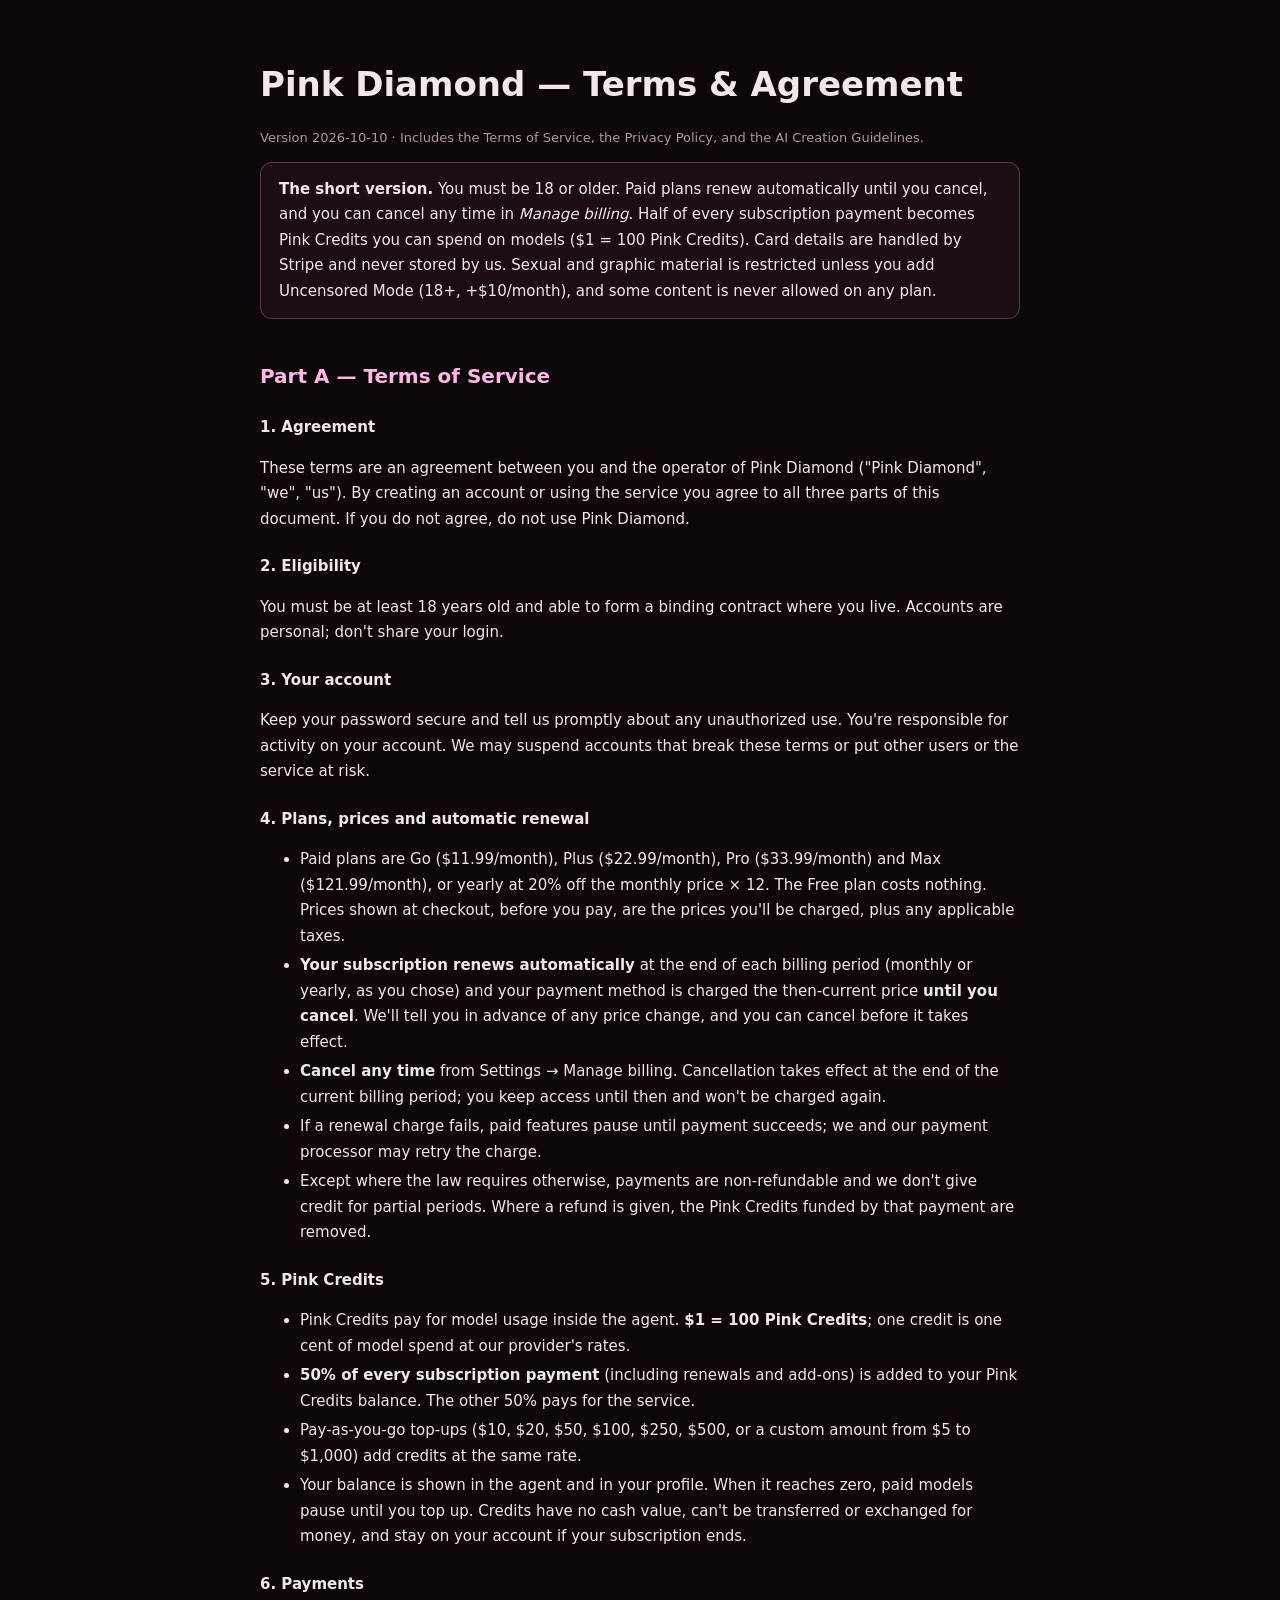
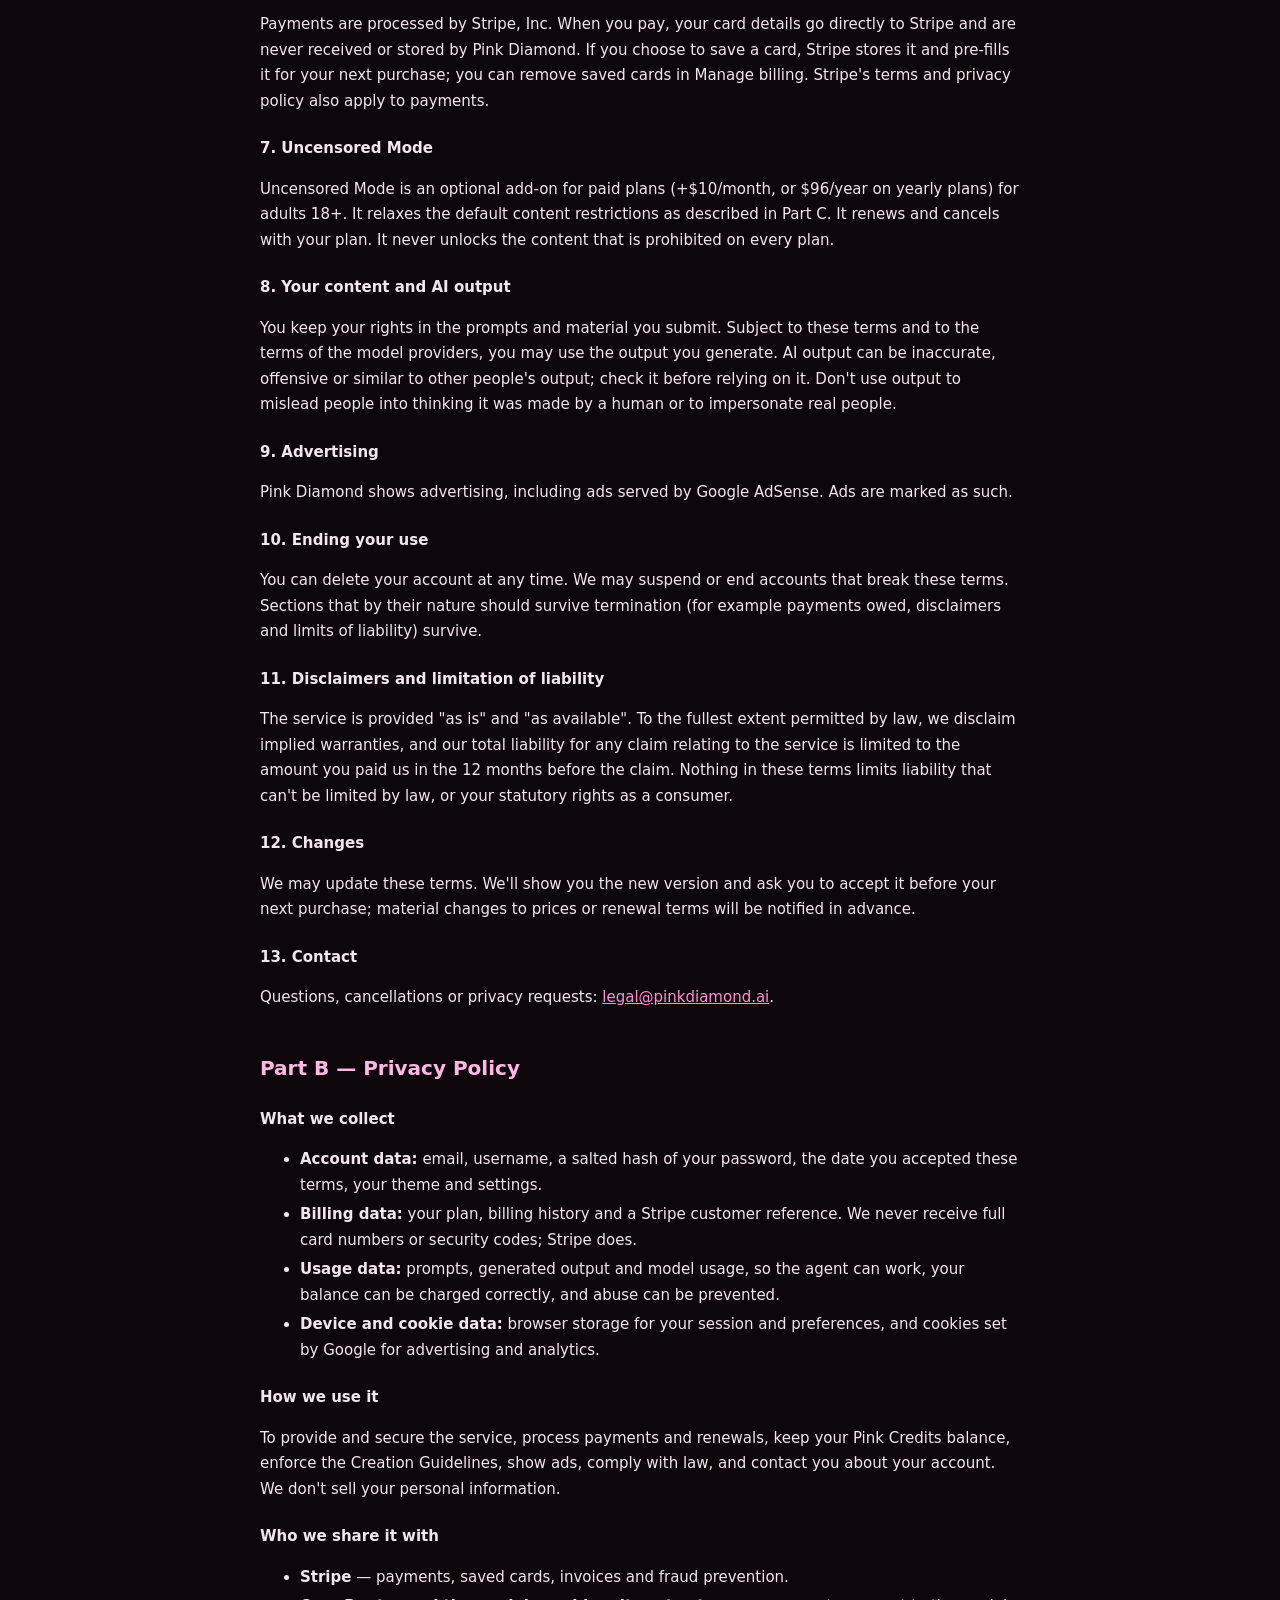
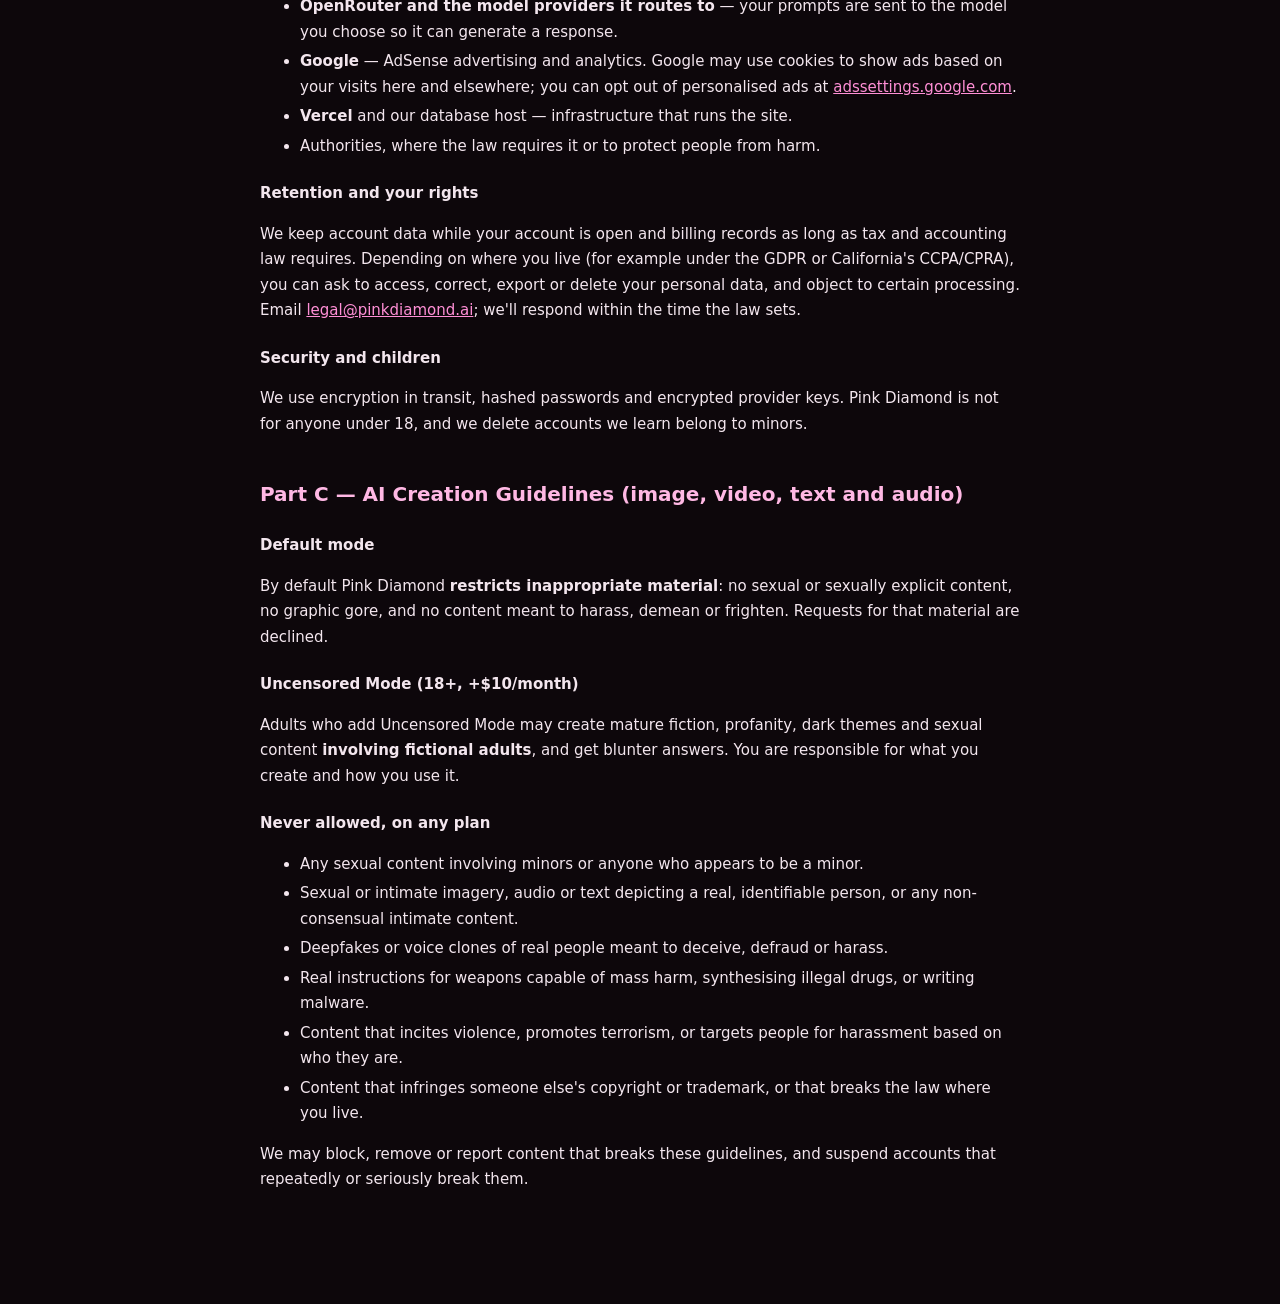
<file: legal/terms.html>
<!doctype html>
<html lang="en">
<head>
  <meta charset="UTF-8" />
  <meta name="viewport" content="width=device-width, initial-scale=1.0" />
  <title>Terms &amp; Agreement — Pink Diamond</title>
  <meta name="robots" content="index,follow" />
  <style>
    body{margin:0;background:#0d070b;color:#f3e6ee;font:15px/1.7 system-ui,-apple-system,'Segoe UI',sans-serif}
    main{max-width:760px;margin:0 auto;padding:56px 24px 96px}
    h1{font-size:34px;margin:0 0 6px} h2{font-size:20px;margin:40px 0 8px;color:#ffb8e4}
    h3{font-size:15px;margin:22px 0 4px} a{color:#ff8fd6}
    .meta{color:#b294a6;font-size:13px} .callout{border:1px solid rgba(255,190,230,.25);border-radius:12px;padding:14px 18px;background:rgba(255,120,200,.06)}
    li{margin:4px 0}
  </style>
</head>
<body>
<!--
  OWNER NOTE (not shown): this document was drafted to match how Pink Diamond
  actually works (Stripe billing, auto-renewal, Pink Credits, OpenRouter, AdSense,
  Uncensored Mode). Fill in the legal entity name, address and governing law,
  and have a lawyer review it before taking payments. Bump TERMS_VERSION in
  backend/config.py (and data-version below) whenever it changes.
-->
<main id="terms-document" data-version="2026-10-10">
  <h1>Pink Diamond — Terms &amp; Agreement</h1>
  <p class="meta">Version 2026-10-10 · Includes the Terms of Service, the Privacy Policy, and the AI Creation Guidelines.</p>

  <div class="callout">
    <strong>The short version.</strong> You must be 18 or older. Paid plans renew automatically until you cancel,
    and you can cancel any time in <em>Manage billing</em>. Half of every subscription payment becomes Pink
    Credits you can spend on models ($1 = 100 Pink Credits). Card details are handled by Stripe and never stored
    by us. Sexual and graphic material is restricted unless you add Uncensored Mode (18+, +$10/month), and some
    content is never allowed on any plan.
  </div>

  <h2>Part A — Terms of Service</h2>

  <h3>1. Agreement</h3>
  <p>These terms are an agreement between you and the operator of Pink Diamond ("Pink Diamond", "we", "us").
  By creating an account or using the service you agree to all three parts of this document. If you do not
  agree, do not use Pink Diamond.</p>

  <h3>2. Eligibility</h3>
  <p>You must be at least 18 years old and able to form a binding contract where you live. Accounts are
  personal; don't share your login.</p>

  <h3>3. Your account</h3>
  <p>Keep your password secure and tell us promptly about any unauthorized use. You're responsible for activity
  on your account. We may suspend accounts that break these terms or put other users or the service at risk.</p>

  <h3>4. Plans, prices and automatic renewal</h3>
  <ul>
    <li>Paid plans are Go ($11.99/month), Plus ($22.99/month), Pro ($33.99/month) and Max ($121.99/month), or
      yearly at 20% off the monthly price × 12. The Free plan costs nothing. Prices shown at checkout, before you
      pay, are the prices you'll be charged, plus any applicable taxes.</li>
    <li><strong>Your subscription renews automatically</strong> at the end of each billing period (monthly or
      yearly, as you chose) and your payment method is charged the then-current price <strong>until you cancel</strong>.
      We'll tell you in advance of any price change, and you can cancel before it takes effect.</li>
    <li><strong>Cancel any time</strong> from Settings → Manage billing. Cancellation takes effect at the end of the
      current billing period; you keep access until then and won't be charged again.</li>
    <li>If a renewal charge fails, paid features pause until payment succeeds; we and our payment processor
      may retry the charge.</li>
    <li>Except where the law requires otherwise, payments are non-refundable and we don't give credit for partial
      periods. Where a refund is given, the Pink Credits funded by that payment are removed.</li>
  </ul>

  <h3>5. Pink Credits</h3>
  <ul>
    <li>Pink Credits pay for model usage inside the agent. <strong>$1 = 100 Pink Credits</strong>; one credit is
      one cent of model spend at our provider's rates.</li>
    <li><strong>50% of every subscription payment</strong> (including renewals and add-ons) is added to your Pink
      Credits balance. The other 50% pays for the service.</li>
    <li>Pay-as-you-go top-ups ($10, $20, $50, $100, $250, $500, or a custom amount from $5 to $1,000) add
      credits at the same rate.</li>
    <li>Your balance is shown in the agent and in your profile. When it reaches zero, paid models pause until
      you top up. Credits have no cash value, can't be transferred or exchanged for money, and stay on your
      account if your subscription ends.</li>
  </ul>

  <h3>6. Payments</h3>
  <p>Payments are processed by Stripe, Inc. When you pay, your card details go directly to Stripe and are never
  received or stored by Pink Diamond. If you choose to save a card, Stripe stores it and pre-fills it for your
  next purchase; you can remove saved cards in Manage billing. Stripe's terms and privacy policy also apply to
  payments.</p>

  <h3>7. Uncensored Mode</h3>
  <p>Uncensored Mode is an optional add-on for paid plans (+$10/month, or $96/year on yearly plans) for adults
  18+. It relaxes the default content restrictions as described in Part C. It renews and cancels with your plan.
  It never unlocks the content that is prohibited on every plan.</p>

  <h3>8. Your content and AI output</h3>
  <p>You keep your rights in the prompts and material you submit. Subject to these terms and to the terms of the
  model providers, you may use the output you generate. AI output can be inaccurate, offensive or similar to
  other people's output; check it before relying on it. Don't use output to mislead people into thinking it was
  made by a human or to impersonate real people.</p>

  <h3>9. Advertising</h3>
  <p>Pink Diamond shows advertising, including ads served by Google AdSense. Ads are marked as such.</p>

  <h3>10. Ending your use</h3>
  <p>You can delete your account at any time. We may suspend or end accounts that break these terms. Sections
  that by their nature should survive termination (for example payments owed, disclaimers and limits of
  liability) survive.</p>

  <h3>11. Disclaimers and limitation of liability</h3>
  <p>The service is provided "as is" and "as available". To the fullest extent permitted by law, we disclaim
  implied warranties, and our total liability for any claim relating to the service is limited to the amount you
  paid us in the 12 months before the claim. Nothing in these terms limits liability that can't be limited by
  law, or your statutory rights as a consumer.</p>

  <h3>12. Changes</h3>
  <p>We may update these terms. We'll show you the new version and ask you to accept it before your next purchase;
  material changes to prices or renewal terms will be notified in advance.</p>

  <h3>13. Contact</h3>
  <p>Questions, cancellations or privacy requests: <a href="mailto:legal@pinkdiamond.ai">legal@pinkdiamond.ai</a>.</p>

  <h2>Part B — Privacy Policy</h2>

  <h3>What we collect</h3>
  <ul>
    <li><strong>Account data:</strong> email, username, a salted hash of your password, the date you accepted these
      terms, your theme and settings.</li>
    <li><strong>Billing data:</strong> your plan, billing history and a Stripe customer reference. We never receive
      full card numbers or security codes; Stripe does.</li>
    <li><strong>Usage data:</strong> prompts, generated output and model usage, so the agent can work, your balance
      can be charged correctly, and abuse can be prevented.</li>
    <li><strong>Device and cookie data:</strong> browser storage for your session and preferences, and cookies set by
      Google for advertising and analytics.</li>
  </ul>

  <h3>How we use it</h3>
  <p>To provide and secure the service, process payments and renewals, keep your Pink Credits balance, enforce the
  Creation Guidelines, show ads, comply with law, and contact you about your account. We don't sell your personal
  information.</p>

  <h3>Who we share it with</h3>
  <ul>
    <li><strong>Stripe</strong> — payments, saved cards, invoices and fraud prevention.</li>
    <li><strong>OpenRouter and the model providers it routes to</strong> — your prompts are sent to the model you
      choose so it can generate a response.</li>
    <li><strong>Google</strong> — AdSense advertising and analytics. Google may use cookies to show ads based on
      your visits here and elsewhere; you can opt out of personalised ads at
      <a href="https://adssettings.google.com" rel="noopener">adssettings.google.com</a>.</li>
    <li><strong>Vercel</strong> and our database host — infrastructure that runs the site.</li>
    <li>Authorities, where the law requires it or to protect people from harm.</li>
  </ul>

  <h3>Retention and your rights</h3>
  <p>We keep account data while your account is open and billing records as long as tax and accounting law
  requires. Depending on where you live (for example under the GDPR or California's CCPA/CPRA), you can ask to
  access, correct, export or delete your personal data, and object to certain processing. Email
  <a href="mailto:legal@pinkdiamond.ai">legal@pinkdiamond.ai</a>; we'll respond within the time the law sets.</p>

  <h3>Security and children</h3>
  <p>We use encryption in transit, hashed passwords and encrypted provider keys. Pink Diamond is not for anyone
  under 18, and we delete accounts we learn belong to minors.</p>

  <h2>Part C — AI Creation Guidelines (image, video, text and audio)</h2>

  <h3>Default mode</h3>
  <p>By default Pink Diamond <strong>restricts inappropriate material</strong>: no sexual or sexually explicit
  content, no graphic gore, and no content meant to harass, demean or frighten. Requests for that material are
  declined.</p>

  <h3>Uncensored Mode (18+, +$10/month)</h3>
  <p>Adults who add Uncensored Mode may create mature fiction, profanity, dark themes and sexual content
  <strong>involving fictional adults</strong>, and get blunter answers. You are responsible for what you create
  and how you use it.</p>

  <h3>Never allowed, on any plan</h3>
  <ul>
    <li>Any sexual content involving minors or anyone who appears to be a minor.</li>
    <li>Sexual or intimate imagery, audio or text depicting a real, identifiable person, or any non-consensual
      intimate content.</li>
    <li>Deepfakes or voice clones of real people meant to deceive, defraud or harass.</li>
    <li>Real instructions for weapons capable of mass harm, synthesising illegal drugs, or writing malware.</li>
    <li>Content that incites violence, promotes terrorism, or targets people for harassment based on who they are.</li>
    <li>Content that infringes someone else's copyright or trademark, or that breaks the law where you live.</li>
  </ul>
  <p>We may block, remove or report content that breaks these guidelines, and suspend accounts that repeatedly or
  seriously break them.</p>
</main>
</body>
</html>
</file>
<file: styles.css>
/* ============================================================
   PINK DIAMOND — rose-crystalline design system
   (cut from the Pink Diamond system, shifted to the pink facet)
   ============================================================ */
:root{
  --ink:#f8edf4; --muted:#b294a6; --soft:#e6cddd;
  --night:#08060a; --panel:#140b12;
  --line:rgba(255,196,232,.14);
  --glass-bg:rgba(30,16,26,.55); --glass-brd:rgba(255,190,230,.20);
  --glass-hi:rgba(255,255,255,.14);
  --electric:#ff9ed8; --lilac:#ffa7c6; --ice:#ffd3ef; --green:#adf2d0;
  --card:rgba(26,14,22,.5);
  --accent:#ffb8e4;
  --btn-ink:#1a0a14; --btn-bg:#fbe9f4;
  --heat:#ff4f9c;            /* unfiltered / 18+ accent */
  --heat-soft:rgba(255,79,156,.14);
}
html[data-theme="light"]{
  --ink:#231320; --muted:#7f5c72; --soft:#63415a;
  --night:#faf1f7; --panel:#ffffff;
  --line:rgba(110,45,85,.14);
  --glass-bg:rgba(255,255,255,.62); --glass-brd:rgba(222,130,190,.28);
  --glass-hi:rgba(255,255,255,.7);
  --electric:#e0479f; --ice:#bc3f89; --accent:#c8348c;
  --card:rgba(255,255,255,.66);
  --btn-ink:#fff5fb; --btn-bg:#3a1830;
  --heat:#d81b76; --heat-soft:rgba(216,27,118,.12);
}

/* ---------- brand art ----------
   Every mark is cut out of the master Pink Diamond key art (see
   scripts/build-brand.py). Sized by height; the aspect ratio does the rest.
   Light facets get the -ink build, where the near-white facets are re-mapped
   into deep magenta so the gem still holds its shape on paper-coloured pages. */
.pd-art{display:block;background-repeat:no-repeat;background-position:center;background-size:contain}
.pd-lockup{aspect-ratio:997/224;background-image:url('brand/pd-lockup.png')}
.pd-gem{aspect-ratio:307/512;background-image:url('brand/pd-gem.png')}
.pd-wordmark{aspect-ratio:1598/224;background-image:url('brand/pd-wordmark.png')}
html[data-theme="light"] .pd-lockup,html[data-theme="porcelain"] .pd-lockup,
html[data-theme="candlelight"] .pd-lockup,html[data-theme="coral-dusk"] .pd-lockup{background-image:url('brand/pd-lockup-ink.png')}
html[data-theme="light"] .pd-gem,html[data-theme="porcelain"] .pd-gem,
html[data-theme="candlelight"] .pd-gem,html[data-theme="coral-dusk"] .pd-gem{background-image:url('brand/pd-gem-ink.png')}
html[data-theme="light"] .pd-wordmark,html[data-theme="porcelain"] .pd-wordmark,
html[data-theme="candlelight"] .pd-wordmark,html[data-theme="coral-dusk"] .pd-wordmark{background-image:url('brand/pd-wordmark-ink.png')}

*{box-sizing:border-box}
html{scroll-behavior:smooth;overflow-x:hidden}
@media (prefers-reduced-motion:reduce){html{scroll-behavior:auto}}
body{margin:0;background:var(--night);color:var(--ink);font-family:'Manrope',Arial,'Arial CE',sans-serif;line-height:1.5;overflow-x:hidden;transition:background .5s,color .5s}
a{color:inherit;text-decoration:none}
button{color:inherit;font:inherit;border:0;cursor:pointer;background:none}
em{font-style:normal}

/* ---------- backdrops ---------- */
.marble-bg{position:fixed;inset:0;z-index:0;background-image:url('assets-marble.png');background-size:cover;background-position:center;opacity:.5;filter:hue-rotate(112deg) saturate(1.15);pointer-events:none}
html[data-theme="light"] .marble-bg{opacity:.10;filter:invert(1) hue-rotate(292deg) saturate(1.1)}
.ambient{position:fixed;filter:blur(90px);pointer-events:none;opacity:.20;z-index:0}
.ambient-one{width:440px;height:440px;background:#e0569f;right:-160px;top:8%}
.ambient-two{width:460px;height:460px;background:#8e2a6e;left:-200px;top:60%}
html[data-theme="light"] .ambient{opacity:.14}

.page-shell{position:relative;z-index:2;max-width:1640px;margin:0 auto;isolation:isolate}

/* ---------- glass primitive ---------- */
.glass{position:relative;background:var(--glass-bg);border:1px solid var(--glass-brd);backdrop-filter:blur(20px) saturate(1.2);-webkit-backdrop-filter:blur(20px) saturate(1.2);box-shadow:0 20px 60px rgba(0,0,0,.35),inset 0 1px 0 var(--glass-hi)}
.glass::after{content:'';position:absolute;inset:0;border-radius:inherit;background:linear-gradient(135deg,rgba(255,255,255,.10),transparent 30%,transparent 70%,rgba(255,180,230,.06));pointer-events:none}

/* ============ INTRO OVERLAY ============ */
.intro-overlay{position:fixed;inset:0;z-index:120;display:grid;place-items:center;align-content:center;background:radial-gradient(circle at 50% 45%,#200a18,#0b0308 70%);overflow:hidden;transition:opacity .8s ease,visibility .8s}
.intro-overlay.done{opacity:0;visibility:hidden;pointer-events:none}
.vortex{position:relative;width:340px;height:340px;display:grid;place-items:center}
.vortex-ring{position:absolute;border:1px solid rgba(255,174,226,.34);border-radius:50%;border-top-color:rgba(255,226,246,.9);border-left-color:rgba(255,200,238,.5);animation:vortex-spin 2.6s cubic-bezier(.6,0,.2,1) infinite}
.vortex-ring:nth-child(1){width:330px;height:330px;animation-duration:3.1s}
.vortex-ring:nth-child(2){width:250px;height:250px;animation-duration:2.3s;animation-direction:reverse}
.vortex-ring:nth-child(3){width:172px;height:172px;animation-duration:1.7s}
.vortex-ring:nth-child(4){width:104px;height:104px;animation-duration:1.2s;animation-direction:reverse}
@keyframes vortex-spin{to{transform:rotate(360deg)}}
.intro-gem{position:absolute;height:198px;filter:drop-shadow(0 0 30px rgba(255,120,215,.62));animation:gem-dance 1.9s ease-in-out infinite}
@keyframes gem-dance{0%,100%{transform:translateY(-6px) rotate(-8deg) scale(1)}25%{transform:translateY(3px) rotate(6deg) scale(1.05)}50%{transform:translateY(-3px) rotate(-4deg) scale(.98)}75%{transform:translateY(4px) rotate(8deg) scale(1.03)}}
.intro-logo{width:min(560px,72vw);margin-top:-46px;opacity:0;transform:scale(.2) rotate(-220deg);filter:blur(14px) drop-shadow(0 0 26px rgba(255,160,223,.6));animation:logo-vortex 1.5s cubic-bezier(.2,.7,.2,1) forwards;animation-delay:1.25s}
@keyframes logo-vortex{0%{opacity:0;transform:scale(.2) rotate(-220deg);filter:blur(16px)}60%{opacity:1}100%{opacity:1;transform:scale(1) rotate(0);filter:blur(0) drop-shadow(0 0 26px rgba(255,160,223,.55))}}
.intro-overlay.forming .vortex-ring{animation:vortex-out 1s ease forwards;animation-delay:1.15s}
@keyframes vortex-out{to{opacity:0;transform:scale(1.6) rotate(90deg)}}
.intro-tag{position:absolute;bottom:16%;font-family:'DM Mono',monospace;font-size:10px;letter-spacing:.42em;color:#c68fb3;opacity:0;animation:fade-in .8s ease forwards;animation-delay:2.2s}
.intro-skip{position:absolute;bottom:26px;right:28px;font-family:'DM Mono',monospace;font-size:11px;letter-spacing:.1em;color:#ab7f9b;opacity:.7}
.intro-skip:hover{color:#ffffff}
@keyframes fade-in{to{opacity:1}}

/* ---------- scroll diamond ---------- */
.scroll-diamond{position:fixed;left:26px;top:50%;transform:translateY(-50%);width:44px;z-index:12;color:var(--electric);opacity:0;transition:opacity .5s;pointer-events:none}
.scroll-diamond.show{opacity:.62}
.scroll-diamond svg{width:100%;filter:drop-shadow(0 0 8px rgba(255,158,220,.5));transition:transform .1s linear}
.scroll-diamond-label{display:block;text-align:center;font-family:'DM Mono',monospace;font-size:7px;letter-spacing:.24em;color:var(--muted);margin-top:9px}
@media (max-width:1100px){.scroll-diamond{display:none}}

/* ---------- header ---------- */
.site-header{height:92px;padding:0 5vw;display:flex;align-items:center;justify-content:space-between;border-bottom:1px solid var(--line);position:sticky;top:0;z-index:15;backdrop-filter:blur(14px);background:linear-gradient(180deg,rgba(13,5,10,.72),rgba(13,5,10,.18));transition:background .5s}
html[data-theme="light"] .site-header{background:linear-gradient(180deg,rgba(248,238,245,.8),rgba(248,238,245,.2))}
.brand{display:flex;align-items:center}
.brand-logo{height:44px;filter:drop-shadow(0 0 14px rgba(255,150,218,.34));transition:filter .3s,transform .3s}
html[data-theme="light"] .brand-logo,html[data-theme="porcelain"] .brand-logo,
html[data-theme="candlelight"] .brand-logo,html[data-theme="coral-dusk"] .brand-logo{filter:drop-shadow(0 1px 6px rgba(120,20,90,.22))}
.brand:hover .brand-logo{filter:drop-shadow(0 0 20px rgba(255,180,230,.58));transform:translateY(-1px)}
.footer-logo{height:30px;opacity:.9}
.main-nav{display:flex;gap:36px;color:var(--muted);font-size:12px;letter-spacing:.03em;margin-left:auto;margin-right:44px}
.main-nav a:hover{color:var(--ink)}
.header-actions{display:flex;gap:16px;align-items:center}
.text-button{color:var(--soft);font-size:12px}
.text-button:hover{color:var(--ink)}
.theme-toggle{width:34px;height:34px;border-radius:50%;border:1px solid var(--line);display:grid;place-items:center;font-size:15px;color:var(--soft);transition:.25s}
.theme-toggle:hover{border-color:var(--accent);color:var(--ink);transform:rotate(180deg)}
.header-cta,.primary-button{border:1px solid rgba(255,224,244,.3);background:var(--btn-bg);color:var(--btn-ink);padding:13px 18px;font-weight:700;font-size:11px;letter-spacing:.03em;transition:transform .25s,box-shadow .25s,background .25s;display:inline-flex;gap:16px;align-items:center;justify-content:center;border-radius:2px}
.header-cta:hover,.primary-button:hover{box-shadow:0 14px 34px rgba(255,156,217,.28)}
.header-cta span,.primary-button span{font-size:15px;line-height:0}
.avatar-button{width:36px;height:36px;border-radius:50%;background:linear-gradient(140deg,#632b4f,#2c1323);border:1px solid var(--glass-brd);color:#ffdbf3;font-weight:700;font-size:13px;display:grid;place-items:center}
.menu-button{display:none}.menu-button span{display:block;width:22px;height:1px;background:var(--ink);margin:5px}

/* ---------- gravity / magnetic buttons ---------- */
.magnetic{will-change:transform}
.gravity{position:relative;overflow:hidden}
.gravity::before{content:'';position:absolute;top:var(--my,50%);left:var(--mx,50%);width:0;height:0;border-radius:50%;background:radial-gradient(circle,rgba(255,180,230,.55),transparent 70%);transform:translate(-50%,-50%);transition:width .5s,height .5s;pointer-events:none}
.gravity:hover::before{width:240px;height:240px}
.magnetic:active{transform:scale(.94)!important}

/* ---------- hero ---------- */
.hero-section{min-height:760px;padding:90px 6vw 110px;display:grid;grid-template-columns:1fr 1.05fr;align-items:center;gap:30px;position:relative}
.hero-copy{position:relative;z-index:2;max-width:590px}
.eyebrow,.section-label,.note-kicker,.plan-eyebrow,.ad-window-top,.ad-note span,.quote-section>span,.vertical-caption,.trust-row,.cap-number,.stat-label{font-family:'DM Mono',monospace;font-size:10px;letter-spacing:.18em;color:var(--muted)}
.eyebrow{display:flex;align-items:center;gap:9px;margin-bottom:26px}
.pulse-dot,.status-pill i,.ad-dot,.ai-dot{display:inline-block;width:6px;height:6px;border-radius:50%;background:var(--green);box-shadow:0 0 0 4px rgba(173,242,208,.1)}
h1,h2,h3,p{margin-top:0}
h1{font-size:clamp(54px,6vw,94px);line-height:.98;letter-spacing:-.05em;margin-bottom:26px;font-weight:600;font-family:'Dhurjati','Manrope',sans-serif}
h1 em,h2 span,blockquote em{color:var(--accent)}
.hero-intro{font-size:15px;line-height:1.85;color:var(--muted);max-width:470px;margin-bottom:33px}
.hero-actions{display:flex;align-items:center;gap:26px}
.play-link{font-size:11px;color:var(--soft);display:flex;align-items:center;gap:9px}
.play-icon{display:grid;place-items:center;width:24px;height:24px;border:1px solid var(--line);border-radius:50%;font-size:8px;padding-left:2px}
.trust-row{display:flex;align-items:center;gap:12px;margin-top:46px;font-size:8px;color:var(--muted);white-space:nowrap}
.trust-row i{width:3px;height:3px;background:var(--muted);border-radius:50%}
.hero-art-wrap{height:560px;position:relative;display:grid;place-items:center}
.hero-wire-diamond{width:min(430px,74%);color:rgba(255,190,232,.35);filter:drop-shadow(0 0 26px rgba(255,140,213,.18))}
.hero-image-frame{width:min(510px,88%);aspect-ratio:1/1;position:relative;clip-path:polygon(50% 0,100% 50%,50% 100%,0 50%);filter:drop-shadow(0 0 50px rgba(255,134,214,.28))}
.hero-image-frame:after{content:'';position:absolute;inset:2px;clip-path:inherit;border:1px solid rgba(255,225,246,.4);background:linear-gradient(135deg,rgba(255,255,255,.22),transparent 28%,rgba(255,172,221,.16));mix-blend-mode:screen}
.hero-image-frame img{width:100%;height:100%;object-fit:cover;object-position:center;transform:scale(1.27);filter:saturate(.82) brightness(.9);clip-path:inherit}
.hero-image-shade{position:absolute;inset:0;background:linear-gradient(135deg,rgba(67,26,51,.4),transparent 45%,rgba(17,2,12,.34));clip-path:inherit}
.refraction{position:absolute;inset:0;clip-path:inherit;background:linear-gradient(115deg,transparent 30%,rgba(255,255,255,.35) 46%,transparent 54%);mix-blend-mode:screen;transform:translateX(-30%);animation:sweep 5.5s ease-in-out infinite}
@keyframes sweep{0%,100%{transform:translateX(-40%)}50%{transform:translateX(40%)}}
.orbit{position:absolute;border:1px solid rgba(255,162,220,.22);border-radius:50%;transform:rotate(-34deg);pointer-events:none}
.orbit-one{width:580px;height:180px}
.orbit-two{width:620px;height:270px;transform:rotate(47deg);border-color:rgba(255,170,198,.13)}
.floating-note{padding:18px 20px}
.floating-note strong{display:block;font-size:13px;font-weight:500;line-height:1.45;margin-top:8px;color:var(--ink)}
.note-top{position:absolute;top:56px;right:2%;width:150px}
.note-bottom{position:absolute;bottom:44px;left:0;width:220px}
.note-bottom .note-kicker{font-size:8px}
.signal-bars{display:flex;gap:3px;position:absolute;right:15px;bottom:18px;align-items:end}
.signal-bars i{display:block;width:3px;background:var(--electric)}
.signal-bars i:nth-child(1){height:6px}.signal-bars i:nth-child(2){height:11px}.signal-bars i:nth-child(3){height:16px}.signal-bars i:nth-child(4){height:21px}

.logo-strip{border-top:1px solid var(--line);border-bottom:1px solid var(--line);min-height:90px;padding:0 6vw;display:flex;align-items:center;justify-content:space-between;gap:30px;color:var(--muted);font-size:10px;letter-spacing:.12em}
.provider-logos{display:flex;align-items:center;gap:34px;color:var(--soft);font-size:10px;letter-spacing:.05em}
.provider-logos b{font-weight:700}

.section{padding:145px 7vw}
.section-label{margin-bottom:42px}
.intro-grid{display:grid;grid-template-columns:1.1fr 1fr;gap:10%;align-items:end}
.intro-grid h2,.capabilities-heading h2,.plans-heading h2{font-weight:600;font-size:clamp(45px,5vw,72px);line-height:1.04;letter-spacing:-.05em;margin:0;font-family:'Dhurjati','Manrope',sans-serif}
.intro-body{max-width:410px}
.intro-body p,.feature-copy>p,.capabilities-heading p,.ad-copy>p,.final-cta>p,.agent-copy>p{color:var(--muted);font-size:15px;line-height:1.85;margin-bottom:28px}
.underlined-link,.feature-list strong,.capability-grid a{font-size:11px;border-bottom:1px solid var(--muted);padding-bottom:7px;display:inline-flex;gap:18px}

.feature-section{display:grid;grid-template-columns:1fr .9fr;align-items:center;gap:12vw;padding-top:55px}
.feature-visual{height:620px;position:relative;display:grid;place-items:center}
.visual-glow{position:absolute;width:480px;height:480px;border-radius:50%;background:radial-gradient(circle,rgba(232,113,185,.22),transparent 65%);filter:blur(10px)}
.workflow-card{width:min(450px,85%);min-height:420px;padding:29px;transform:rotate(-5deg);overflow:hidden;border-radius:6px}
.workflow-card:before{content:'';position:absolute;width:280px;height:280px;right:-130px;top:80px;background:radial-gradient(circle,rgba(255,192,233,.3),transparent 68%);filter:blur(2px)}
.workflow-top,.workflow-bottom{display:flex;justify-content:space-between;align-items:center;color:var(--muted);font-family:'DM Mono',monospace;font-size:9px;letter-spacing:.12em}
.mini-brand{display:flex;align-items:center;gap:8px}
.mini-mark{width:11px;height:13px;border:1px solid var(--accent);display:inline-block;transform:rotate(45deg)}
.status-pill{border:1px solid rgba(173,242,208,.35);padding:5px 8px;color:var(--green);font-size:8px;display:flex;gap:7px;align-items:center}
.workflow-title{margin-top:60px}
.workflow-title span{font-family:'DM Mono',monospace;color:var(--muted);font-size:9px;letter-spacing:.14em}
.workflow-title h3{font-size:32px;line-height:1.15;font-weight:500;letter-spacing:-.04em;margin:13px 0 36px}
.workflow-title em{color:var(--accent)}
.workflow-task{display:flex;align-items:flex-start;gap:14px;padding:18px 0;border-top:1px solid var(--line);border-bottom:1px solid var(--line)}
.task-icon{width:26px;height:26px;border:1px solid var(--glass-brd);display:grid;place-items:center;color:var(--ice);font-size:13px}
.workflow-task strong{display:block;font-size:12px;font-weight:600}
.task-label{display:block;font-size:8px;font-family:'DM Mono',monospace;letter-spacing:.1em;color:var(--muted);margin-bottom:6px}
.workflow-task p{font-size:9px;color:var(--muted);margin:5px 0 0}
.task-arrow{margin-left:auto;color:var(--accent)}
.workflow-lines{display:grid;gap:8px;margin:26px 0 40px}
.workflow-lines span{height:4px;background:rgba(255,212,239,.17);display:block}
.workflow-lines span:nth-child(1){width:90%}.workflow-lines span:nth-child(2){width:67%}.workflow-lines span:nth-child(3){width:80%}
.spark{font-size:22px;color:var(--accent)}
.vertical-caption{position:absolute;left:0;bottom:52px;transform:rotate(-90deg) translateX(-100%);transform-origin:left top;font-size:8px;color:var(--muted)}
.feature-copy{max-width:470px}
.feature-copy h2{font-size:clamp(44px,4.6vw,67px);line-height:1.03;letter-spacing:-.05em;font-weight:600;margin:0 0 27px;font-family:'Dhurjati','Manrope',sans-serif}
.feature-list{margin-top:52px}
.feature-list>div{border-top:1px solid var(--line);padding:17px 0 18px;display:grid;grid-template-columns:40px 1fr;gap:2px 17px}
.feature-list span{font-family:'DM Mono',monospace;color:var(--muted);font-size:10px}
.feature-list strong{border:0;padding:0;font-weight:600}
.feature-list p{grid-column:2;margin:0;color:var(--muted);font-size:12px}

.capabilities-section{padding-top:150px}
.capabilities-heading{display:flex;justify-content:space-between;align-items:end;gap:40px;margin-bottom:60px}
.capabilities-heading p{max-width:270px;margin:0}
.capability-grid{display:grid;grid-template-columns:repeat(3,1fr);gap:16px}
.capability-grid article{min-height:430px;padding:32px 30px;position:relative;border-radius:8px}
.capability-grid .cap-number{display:block}
.cap-icon{font-size:24px;color:var(--ice);margin:42px 0 34px}
.capability-grid h3{font-size:26px;font-weight:500;line-height:1.14;letter-spacing:-.03em;margin-bottom:16px;font-family:'Dhurjati','Manrope',sans-serif}
.capability-grid p{font-size:12px;color:var(--muted);line-height:1.75;min-height:65px}
.capability-grid a{border:0;color:var(--soft);margin-top:20px;padding:0}
.accent-card:before{content:'';position:absolute;width:150px;height:150px;right:12%;top:16%;border-radius:50%;background:radial-gradient(circle,rgba(255,166,207,.16),transparent 70%);filter:blur(8px)}

.quote-section{text-align:center;padding:105px 20px 125px;border-top:1px solid var(--line);border-bottom:1px solid var(--line);background:radial-gradient(circle at 50% 25%,rgba(206,111,160,.12),transparent 35%)}
.quote-mark{font-family:'Cormorant Garamond',Georgia,serif;font-size:64px;line-height:.6;color:var(--accent);margin-bottom:28px}
.quote-section blockquote{font-family:'Cormorant Garamond',Georgia,serif;font-size:clamp(30px,3.4vw,50px);line-height:1.2;letter-spacing:-.01em;margin:0 0 36px;font-weight:600}
.quote-rule{width:44px;height:1px;background:var(--muted);margin:0 auto 20px}
.quote-section>span{font-size:8px}

/* ---------- agent preview ---------- */
.agent-preview-grid{display:grid;grid-template-columns:1fr 1.05fr;gap:8vw;align-items:center}
.agent-copy h2{font-size:clamp(44px,4.8vw,68px);line-height:1.02;letter-spacing:-.05em;font-weight:600;margin:0 0 24px;font-family:'Dhurjati','Manrope',sans-serif}
.agent-mock{border-radius:16px;padding:22px;cursor:pointer;transition:transform .3s,box-shadow .3s}
.agent-mock:hover{transform:translateY(-6px)}
.agent-mock-top{font-family:'DM Mono',monospace;font-size:9px;letter-spacing:.14em;color:var(--muted);display:flex;align-items:center;gap:8px;margin-bottom:20px}
.agent-mock-body{display:flex;flex-direction:column;gap:12px;min-height:150px}
.bubble{max-width:80%;padding:12px 16px;font-size:13px;line-height:1.5;border-radius:14px}
.bubble.user{align-self:flex-end;background:var(--btn-bg);color:var(--btn-ink);border-bottom-right-radius:4px}
.bubble.ai{align-self:flex-start;background:rgba(230,120,190,.14);border:1px solid var(--glass-brd);border-bottom-left-radius:4px;display:flex;gap:9px;align-items:baseline}
.agent-mock-input{margin-top:18px;border:1px solid var(--glass-brd);border-radius:30px;padding:13px 18px;display:flex;justify-content:space-between;color:var(--muted);font-size:13px}
.send-mock{color:var(--accent)}

/* ---------- plans ---------- */
.plans-heading{display:flex;justify-content:space-between;align-items:end;flex-wrap:wrap;gap:20px;margin-bottom:56px}
.billing-toggle{display:flex;gap:6px;padding:5px;background:var(--card);border:1px solid var(--line);border-radius:4px}
.billing-toggle button{color:var(--muted);font-size:10px;padding:10px 13px;border-radius:3px}
.billing-toggle button.active{background:var(--btn-bg);color:var(--btn-ink)}
.billing-toggle small{color:#7fd7b0;margin-left:4px}
.plan-grid{display:grid;grid-template-columns:repeat(auto-fit,minmax(190px,1fr));gap:14px}
.plan-grid .plan-card:first-child{opacity:.92}
.plan-card{border-radius:12px;padding:26px 22px 28px;min-height:470px;position:relative;display:flex;flex-direction:column}
.plan-card:hover{transform:translateY(-6px)}
.plan-card{transition:transform .3s,border-color .3s}
.plan-card.featured{border-color:var(--accent);box-shadow:0 0 0 1px var(--accent),0 24px 60px rgba(255,120,203,.22)}
.popular-tag{position:absolute;top:-10px;left:50%;transform:translateX(-50%);background:var(--accent);color:#260b1c;padding:5px 12px;border-radius:20px;font-family:'DM Mono',monospace;font-size:8px;letter-spacing:.12em}
.plan-eyebrow{font-family:'DM Mono',monospace;font-size:9px;letter-spacing:.18em;color:var(--accent);display:block;margin-bottom:6px}
.plan-card h3{font-family:'Cormorant Garamond',serif;font-size:30px;font-weight:600;margin:0 0 4px}
.plan-card>p.plan-desc{font-size:11px;color:var(--muted);line-height:1.55;min-height:34px;margin:0}
.price{margin:20px 0 6px;display:flex;align-items:baseline;gap:4px;font-family:'Cormorant Garamond',serif}
.price b{font-size:44px;letter-spacing:-.02em;font-weight:700}
.price span{font-size:11px;color:var(--muted);font-family:'DM Mono',monospace}
.plan-quota{list-style:none;padding:14px 0 0;margin:14px 0 0;border-top:1px solid var(--line);color:var(--soft);font-size:11px;line-height:1.9;flex:1}
.plan-quota li{display:flex;gap:9px;align-items:flex-start}
.plan-quota li:before{content:'\2756';color:var(--accent);font-size:9px;line-height:1.7}
.plan-quota b{color:var(--ink);font-weight:600}
.plan-button{width:100%;padding:12px;background:transparent;border:1px solid var(--glass-brd);color:var(--ink);font-size:10px;display:flex;justify-content:space-between;align-items:center;margin-top:18px;border-radius:3px;transition:.25s}
.plan-button:hover{border-color:var(--accent)}
.plan-button.light{background:var(--btn-bg);color:var(--btn-ink);border-color:var(--btn-bg)}
.paygo{margin-top:16px;border-radius:10px;display:flex;align-items:center;gap:18px;padding:20px 24px}
.paygo-spark{font-size:23px;color:var(--accent)}
.paygo strong{font-size:13px;font-weight:600}
.paygo p{margin:3px 0 0;color:var(--muted);font-size:11px;max-width:640px}
.paygo button{margin-left:auto;color:var(--soft);font-size:10px;display:flex;gap:12px;white-space:nowrap}
.plans-fine{margin-top:22px;font-family:'DM Mono',monospace;font-size:9px;letter-spacing:.06em;color:var(--muted);line-height:1.7;max-width:760px}

/* ---------- ad + final ---------- */
.model-catalog{padding-top:105px}
.catalog-intro{max-width:560px;margin-bottom:60px}
.catalog-intro h2{font-family:'Cormorant Garamond',serif;font-size:clamp(36px,4vw,54px);line-height:1.05;letter-spacing:-.02em;margin:0 0 18px}
.catalog-intro h2 span{color:var(--accent)}
.catalog-intro p{color:var(--muted);font-size:13px;line-height:1.8;margin:0}
.catalog-title{font-family:'DM Mono',monospace;font-size:11px;letter-spacing:.22em;color:var(--accent);margin:56px 0 18px}
.catalog-group{border-radius:12px;padding:22px 24px;margin-bottom:14px;display:grid;grid-template-columns:230px 1fr;gap:26px}
.catalog-tier strong{display:block;font-family:'Cormorant Garamond',serif;font-size:19px;font-weight:600}
.catalog-tier span{display:block;margin-top:5px;font-size:10.5px;color:var(--muted);line-height:1.55}
.catalog-list{list-style:none;margin:0;padding:0;display:grid;grid-template-columns:1fr 1fr;gap:10px 24px}
.catalog-list b{font-size:12.5px;font-weight:700}
.catalog-list p{margin:2px 0 0;font-size:10.5px;color:var(--muted);line-height:1.5}
.ad-section{display:grid;grid-template-columns:.9fr 1.1fr;align-items:center;gap:10vw;padding-top:105px}
.ad-copy{max-width:430px}
.ad-copy h2{font-size:clamp(45px,5vw,70px);line-height:1.04;letter-spacing:-.05em;font-weight:600;margin:0 0 25px;font-family:'Dhurjati','Manrope',sans-serif}
.ad-note{display:flex;align-items:center;gap:12px;color:var(--muted);font-family:'DM Mono',monospace;font-size:8px;letter-spacing:.12em;margin-top:50px}
.ad-dot{background:var(--lilac)}
.ad-stage{min-height:420px;display:grid;place-items:center;position:relative}
.ad-window{width:min(510px,92%);min-height:285px;border-radius:8px;color:#23151e;transform:rotate(3deg);background:#ddd2d9;transition:.5s}
.ad-window-top{height:38px;padding:0 16px;display:flex;align-items:center;justify-content:space-between;border-bottom:1px solid rgba(46,20,37,.15);font-size:8px;color:#7c6474}
.ad-window-top button{color:#382632;font-size:20px}
.ad-window-content{min-height:245px;padding:36px 43px;display:flex;gap:44px;align-items:center;background:linear-gradient(132deg,#ece7ea,#cbbcc6)}
.ad-product-mark{font-family:'Cormorant Garamond',serif;font-size:40px;line-height:.8;color:#4a3744;border:1px solid #887381;width:76px;height:95px;padding:13px 10px}
.ad-window-content span{font-family:'DM Mono',monospace;letter-spacing:.13em;font-size:8px;color:#695362}
.ad-window-content h3{font-size:27px;line-height:1.05;letter-spacing:-.03em;font-weight:600;margin:12px 0 22px;color:#23151e;font-family:'Dhurjati',serif}
.ad-window-content em{color:#745d6d}
.ad-window-content a{font-size:10px;border-bottom:1px solid #887281;padding-bottom:6px;color:#23151e}
.ad-caption{position:absolute;right:0;bottom:20px;font-family:'DM Mono',monospace;font-size:8px;letter-spacing:.14em;color:var(--muted);transform:rotate(90deg) translateX(100%);transform-origin:right bottom}
.final-cta{text-align:center;padding:180px 20px 165px;position:relative}
.final-cta .section-label{margin-bottom:30px}
.final-cta h2{font-size:clamp(66px,9vw,132px);line-height:.86;letter-spacing:-.05em;font-weight:600;margin:0 0 34px;font-family:'Dhurjati','Manrope',sans-serif}
.final-cta>p{max-width:345px;margin:0 auto 32px;font-size:13px}
.final-diamond{position:absolute;left:50%;top:40%;width:500px;height:500px;transform:translate(-50%,-50%) rotate(45deg);border:1px solid rgba(255,167,222,.09);box-shadow:0 0 90px rgba(255,130,204,.08),inset 0 0 70px rgba(249,151,205,.05);pointer-events:none}
.final-diamond:after{content:'';position:absolute;inset:27px;border:1px solid rgba(255,167,222,.07)}
.final-cta>*:not(.final-diamond){position:relative;z-index:1}

.site-footer{border-top:1px solid var(--line);min-height:115px;padding:0 6vw;display:flex;align-items:center;justify-content:space-between;color:var(--muted);font-family:'DM Mono',monospace;font-size:8px;letter-spacing:.1em;gap:30px}
.site-footer>div{display:flex;gap:24px}

/* ============ AGENT OVERLAY ============ */
.agent-overlay{position:fixed;inset:0;z-index:60;display:none;place-items:center;padding:24px;background:rgba(13,3,10,.72);backdrop-filter:blur(10px)}
.agent-overlay.open{display:grid}
.agent-shell{width:min(1180px,100%);height:min(760px,92vh);border-radius:20px;display:grid;grid-template-columns:250px 1fr;overflow:hidden;position:relative}
.agent-menu-toggle{display:none;font-size:20px;color:var(--soft);padding:2px 10px}
.agent-sidebar{border-right:1px solid var(--line);padding:20px 16px;display:flex;flex-direction:column;gap:6px}
.agent-model-row{font-family:'DM Mono',monospace;font-size:10px;color:var(--muted);letter-spacing:.1em;padding:6px 10px 14px;display:flex;gap:8px;align-items:center}
.agent-model{color:var(--ice);font-size:11px;border-bottom:1px dashed var(--glass-brd)}
.agent-nav{display:flex;flex-direction:column;gap:3px;flex:1}
.agent-nav-item{display:flex;align-items:center;gap:12px;padding:11px 12px;border-radius:8px;color:var(--soft);font-size:13px;text-align:left;transition:.2s}
.agent-nav-item i{font-style:normal;width:18px;text-align:center;opacity:.8}
.agent-nav-item:hover{background:rgba(255,140,210,.1)}
.agent-nav-item.active{background:rgba(255,140,210,.16);color:var(--ink)}
.agent-account{margin-top:8px;display:flex;align-items:center;gap:10px;padding:11px;border-radius:10px;border:1px solid var(--glass-brd)}
.agent-account-avatar{width:26px;height:26px;border-radius:50%;background:linear-gradient(140deg,#632b4f,#2c1323);display:grid;place-items:center;font-size:12px;font-weight:700;color:#ffdbf3}
.agent-account-name{font-size:12px;flex:1;text-align:left}
.agent-account-caret{color:var(--muted)}
.agent-main{display:flex;flex-direction:column;min-width:0}
.agent-main-top{display:flex;align-items:center;justify-content:space-between;padding:18px 22px;border-bottom:1px solid var(--line)}
.agent-title{font-family:'DM Mono',monospace;font-size:10px;letter-spacing:.16em;color:var(--muted);display:flex;align-items:center;gap:10px}
.agent-close{font-size:24px;color:var(--soft)}
.agent-messages{flex:1;overflow-y:auto;padding:26px 30px;display:flex;flex-direction:column;gap:16px}
.agent-welcome{margin:auto;text-align:center;opacity:.85}
.agent-welcome .pd-gem{height:78px;margin:0 auto 18px;filter:drop-shadow(0 0 18px rgba(255,150,218,.42))}
.agent-welcome p{color:var(--muted);font-size:13px;max-width:320px}
.msg{max-width:74%;padding:13px 17px;font-size:14px;line-height:1.6;border-radius:16px;white-space:pre-wrap}
.msg.user{align-self:flex-end;background:var(--btn-bg);color:var(--btn-ink);border-bottom-right-radius:5px}
.msg.ai{align-self:flex-start;background:rgba(230,120,190,.13);border:1px solid var(--glass-brd);border-bottom-left-radius:5px}
.msg.ai.typing{color:var(--muted);font-style:italic}
.agent-input-bar{margin:18px;border-radius:30px;padding:8px 8px 8px 22px;display:flex;align-items:center;gap:10px}
.agent-input-bar input{flex:1;background:none;border:0;outline:0;color:var(--ink);font-size:14px}
.agent-send{width:42px;height:42px;border-radius:50%;background:var(--btn-bg);color:var(--btn-ink);display:grid;place-items:center;font-size:16px;flex-shrink:0}

/* ============ MODALS ============ */
.modal-backdrop{display:none;position:fixed;inset:0;background:rgba(13,3,10,.72);backdrop-filter:blur(10px);z-index:70;place-items:center;padding:20px}
.modal-backdrop.open{display:grid}
.modal-card{width:min(470px,100%);border-radius:14px;padding:38px;position:relative}
.modal-close{position:absolute;right:18px;top:13px;color:var(--soft);font-size:25px}
.modal-kicker{font-family:'DM Mono',monospace;color:var(--muted);font-size:9px;letter-spacing:.14em;margin-bottom:24px}
.modal-card h2{font-size:40px;line-height:1;letter-spacing:-.04em;font-weight:600;margin:0 0 14px;font-family:'Dhurjati','Manrope',sans-serif}
.modal-card h2 em{color:var(--accent)}
.modal-card>p{color:var(--muted);font-size:12px;line-height:1.7;margin-bottom:26px}
.modal-card label{display:block;color:var(--soft);font-size:10px;margin-bottom:14px;font-family:'DM Mono',monospace;letter-spacing:.08em}
.modal-card input{display:block;width:100%;margin-top:7px;border:1px solid var(--glass-brd);background:rgba(22,8,17,.5);padding:13px;color:var(--ink);font:inherit;font-size:12px;outline:0;border-radius:4px}
html[data-theme="light"] .modal-card input{background:rgba(255,255,255,.7)}
.modal-card input:focus{border-color:var(--accent)}
.full{margin-top:8px}
.modal-switch{display:flex;justify-content:center;gap:7px;font-size:10px;color:var(--muted);margin-top:22px}
.modal-switch button{color:var(--accent)}
.modal-note{margin-top:22px;font-family:'DM Mono',monospace;font-size:8px;line-height:1.7;color:var(--muted);letter-spacing:.04em}

/* profile */
.profile-card{width:min(560px,100%)}
.profile-tabs{display:flex;gap:8px;margin-bottom:26px}
.profile-tabs button{font-family:'DM Mono',monospace;font-size:10px;letter-spacing:.12em;color:var(--muted);padding:8px 14px;border-radius:20px;border:1px solid transparent}
.profile-tabs button.active{color:var(--ink);border-color:var(--glass-brd)}
.profile-head{display:flex;align-items:center;gap:16px;margin-bottom:24px}
.profile-avatar{width:52px;height:52px;border-radius:50%;background:linear-gradient(140deg,#632b4f,#2c1323);display:grid;place-items:center;font-size:20px;font-weight:700;color:#ffdbf3}
.profile-head h3{margin:0;font-size:20px}
.profile-email{font-size:12px;color:var(--muted)}
.stat-grid{display:grid;grid-template-columns:1fr 1fr;gap:10px;margin-bottom:12px}
.stat{padding:14px 16px;border-radius:10px}
.stat-label{display:block;margin-bottom:7px}
.stat strong{font-size:18px;font-weight:600;font-family:'Cormorant Garamond',serif}
.api-key-row{padding:14px 16px;border-radius:10px;margin-bottom:12px;display:flex;flex-wrap:wrap;align-items:center;gap:8px}
.api-key-row code{font-family:'DM Mono',monospace;font-size:13px;color:var(--ice);letter-spacing:.1em;flex:1}
.key-hint{font-family:'DM Mono',monospace;font-size:8px;color:var(--muted);letter-spacing:.1em}
.timeline{padding:6px 2px}
.timeline-bars{display:flex;align-items:flex-end;gap:5px;height:64px;margin-top:12px}
.timeline-bars i{flex:1;background:linear-gradient(180deg,var(--electric),rgba(240,110,190,.2));border-radius:2px 2px 0 0;min-height:4px}
.profile-panel .setting-row{display:flex;align-items:center;justify-content:space-between;gap:20px;padding:16px 0;border-bottom:1px solid var(--line)}
.setting-row strong{font-size:14px;font-weight:600}
.setting-row p{margin:3px 0 0;font-size:11px;color:var(--muted)}
.pill-toggle{border:1px solid var(--glass-brd);border-radius:20px;padding:8px 16px;font-size:11px;color:var(--ink)}
.ghost-button{border:1px solid var(--glass-brd);border-radius:6px;padding:9px 16px;font-size:11px;color:var(--soft);transition:.2s}
.ghost-button:hover{border-color:var(--accent);color:var(--ink)}
.ghost-button.danger,.setting-row.danger strong{color:#ff9a9a}
.ghost-button.danger{border-color:rgba(255,120,120,.35)}
.ghost-button.danger:hover{background:rgba(255,90,90,.12)}

.paygo-modal .usage-options{display:grid;grid-template-columns:repeat(3,1fr);gap:8px}
.usage-options button{border:1px solid var(--glass-brd);padding:17px 10px;text-align:left;border-radius:6px}
@media (max-width:400px){.usage-options{grid-template-columns:repeat(2,1fr)!important}}
.usage-options button:hover{border-color:var(--accent)}
.usage-options strong{display:block;font-size:18px}
.usage-options span{color:var(--muted);font-size:10px}

.toast{position:fixed;left:50%;bottom:30px;transform:translate(-50%,20px);padding:14px 22px;background:var(--btn-bg);color:var(--btn-ink);font-size:11px;opacity:0;pointer-events:none;transition:.3s;z-index:200;box-shadow:0 10px 35px rgba(0,0,0,.25);border-radius:6px}
.toast.show{opacity:1;transform:translate(-50%,0)}

/* ============ RESPONSIVE ============ */
@media (max-width:1000px){
  .hero-section,.feature-section,.ad-section,.intro-grid,.agent-preview-grid,.capabilities-heading,.plans-heading,.heat-grid{grid-template-columns:1fr}
  .hero-section{padding-top:70px;gap:40px}
  .hero-art-wrap{height:480px}
  .feature-visual{order:2}.feature-copy{order:1}
  .capability-grid{grid-template-columns:1fr}
  .plan-grid{grid-template-columns:repeat(2,1fr)}
  .plans-heading,.capabilities-heading{gap:24px}
  .agent-shell{grid-template-columns:1fr}
  .agent-sidebar{display:none}
  .agent-sidebar.open{display:flex;position:absolute;inset:0;z-index:6;background:var(--panel);overflow-y:auto}
  .agent-menu-toggle{display:block}
}
@media (max-width:900px){
  .site-header{padding:0 22px}
  .main-nav{display:none}
  .header-actions{margin-left:auto}
  .menu-button{display:block}
  .section{padding:100px 7vw}
  .brand-logo{height:36px}
}
@media (max-width:700px){
  /* agent fills the screen; the sidebar becomes a swipe-free drawer */
  .agent-overlay{padding:0}
  .agent-shell{width:100%;height:100vh;height:100dvh;border-radius:0}
  .agent-messages{padding:16px 14px}
  .msg{max-width:88%}
  .agent-input-bar{margin:10px}
  .audio-bar{margin-top:0}
}
@media (max-width:560px){
  .site-header{height:72px}
  .brand-logo{height:30px}.footer-logo{height:24px}
  .header-cta{padding:10px 12px;font-size:9px;gap:8px}
  .theme-toggle{width:30px;height:30px}
  .hero-actions{flex-wrap:wrap;gap:14px}
  .plan-grid{grid-template-columns:1fr}
  .catalog-group{grid-template-columns:1fr}
  .catalog-list{grid-template-columns:1fr}
  .intro-grid,.capabilities-heading,.plans-heading{gap:22px}
  .site-footer{flex-wrap:wrap;padding:24px 7vw}.site-footer>span{order:3;width:100%}
  .modal-card{padding:28px 22px}.modal-card h2{font-size:34px}
  .stat-grid{grid-template-columns:1fr}
  .agent-shell{height:88vh}
  .final-cta{padding:120px 20px}
  /* these rows are set in nowrap mono type on desktop; let them wrap on phones */
  .trust-row{white-space:normal;flex-wrap:wrap;justify-content:center;gap:8px}
  .trust-row i{display:none}
  .logo-strip{flex-wrap:wrap;padding:18px 6vw;text-align:center}
  .provider-logos{flex-wrap:wrap;justify-content:center;gap:12px 18px}
}
@media (prefers-reduced-motion:reduce){
  .refraction,.intro-gem,.vortex-ring,.intro-logo{animation:none!important}
  .intro-logo{opacity:1;transform:none;filter:none}
  .intro-gem{animation:none!important}
}
</file>
<file: pink.css>
/* ============================================================
   PINK DIAMOND — additions on top of the ported Diamond system
   1. ad layout   (two vertical est. $445 rails, one est. $470 bottom unit,
                   dismissible grey pop-ups, rate card)
   2. unfiltered  (the paid 18+ add-on: pill, switch, card, modals)
   ============================================================ */

/* ============================================================
   1 · AD LAYOUT
   ============================================================ */

/* ---- black boxes: persistent, rotating inventory ---- */
.ad-box{position:relative;background:#000;border:1px solid var(--line);overflow:hidden;cursor:pointer}
.ad-box::before{content:'';position:absolute;inset:0;background:
  radial-gradient(120% 60% at 20% 0%,rgba(255,120,200,.12),transparent 60%);pointer-events:none}
.ad-box.ad-in{animation:ad-enter .55s cubic-bezier(.2,.7,.2,1)}
@keyframes ad-enter{from{opacity:0;transform:translateY(8px)}to{opacity:1;transform:none}}
.ad-box:hover{border-color:var(--accent)}

.ad-kicker{display:block;font-family:'DM Mono',monospace;font-size:8px;letter-spacing:.3em;color:#8d7a86}
.ad-title{display:block;font-family:'Dhurjati','Manrope',sans-serif;font-size:26px;line-height:1.02;
  letter-spacing:-.02em;color:#fff;margin:10px 0 8px}
.ad-body{margin:0;font-size:11px;line-height:1.6;color:#b9a8b4}
.ad-cta{display:inline-flex;gap:10px;align-items:center;margin-top:14px;font-size:10px;letter-spacing:.08em;
  color:var(--electric);border-bottom:1px solid rgba(255,158,216,.35);padding-bottom:5px}
.ad-served{position:absolute;bottom:8px;left:0;right:0;text-align:center;font-family:'DM Mono',monospace;
  font-size:7px;letter-spacing:.2em;color:#5d4e58}

/* ---- the two vertical placements (est. $445/mo each) ---- */
.ad-rail{position:fixed;top:118px;z-index:11;width:172px;display:flex;flex-direction:column;gap:8px}
.ad-rail-left{left:14px}
.ad-rail-right{right:14px}
.ad-rail .ad-box{height:600px;padding:22px 18px}
.ad-rail-tag,.ad-leaderboard-tag{font-family:'DM Mono',monospace;font-size:7px;letter-spacing:.26em;
  color:var(--muted);opacity:.7}

/* ---- the one horizontal placement (est. $470/mo) ---- */
.ad-leaderboard{position:fixed;bottom:0;left:0;right:0;z-index:12;display:flex;flex-direction:column;
  align-items:center;gap:4px;padding:8px 14px 10px;
  background:linear-gradient(180deg,rgba(8,6,10,0),rgba(8,6,10,.92) 55%);backdrop-filter:blur(10px)}
html[data-theme="light"] .ad-leaderboard{background:linear-gradient(180deg,rgba(250,241,247,0),rgba(250,241,247,.94) 55%)}
.ad-leaderboard .ad-box{width:min(970px,100%);height:90px;padding:12px 24px;
  display:flex;align-items:center;gap:24px}
.ad-leaderboard .ad-kicker{flex:0 0 auto;writing-mode:horizontal-tb}
.ad-leaderboard .ad-title{font-size:22px;margin:0;flex:0 0 auto}
.ad-leaderboard .ad-body{flex:1 1 auto}
.ad-leaderboard .ad-cta{margin:0;flex:0 0 auto}
.ad-leaderboard .ad-served{display:none}
body{padding-bottom:116px}

/* keep the page clear of the rails */
@media (min-width:1280px){ .page-shell{max-width:min(1400px,calc(100vw - 400px))} }
@media (max-width:1279px){ .ad-rail{display:none} }

/* ---- grey boxes: dismissible pop-up ads ---- */
.ad-popup{position:fixed;right:22px;bottom:128px;z-index:50;width:320px;
  background:#2b2730;border:1px solid rgba(255,255,255,.14);border-radius:10px;
  box-shadow:0 26px 70px rgba(0,0,0,.55);opacity:0;transform:translateY(14px) scale(.97);
  transition:opacity .32s ease,transform .32s cubic-bezier(.2,.7,.2,1)}
.ad-popup.open{opacity:1;transform:none}
.ad-popup-inner{padding:22px 20px 26px;cursor:pointer;position:relative}
.ad-popup .ad-title{font-size:24px}
.ad-popup .ad-served{position:static;display:block;text-align:left;margin-top:14px;color:#7d7280}
.ad-popup-close{position:absolute;top:6px;right:8px;width:28px;height:28px;border-radius:50%;
  display:grid;place-items:center;font-size:18px;line-height:1;color:#cfc4cd;z-index:2;
  background:rgba(255,255,255,.06);transition:.2s}
.ad-popup-close:hover{background:var(--heat);color:#fff;transform:rotate(90deg)}
@media (max-width:620px){ .ad-popup{left:14px;right:14px;width:auto;bottom:118px}
  /* the leaderboard's text stack is tight on phones: drop the CTA link */
  .ad-leaderboard .ad-cta{display:none}
  .ad-leaderboard .ad-box{padding:10px 14px;gap:12px}
  .ad-leaderboard .ad-body{font-size:10px}
}

/* ---- rate card ---- */
.rate-card{display:flex;flex-direction:column;gap:2px;margin:0 0 26px;border-top:1px solid var(--line)}
.rate-row{display:grid;grid-template-columns:auto 1fr auto;align-items:center;gap:16px;
  padding:14px 0;border-bottom:1px solid var(--line)}
.rate-box{width:16px;height:22px;border:1px solid var(--line);display:block}
.rate-box.is-black{background:#000}
.rate-box.is-grey{background:#2b2730}
.rate-meta strong{display:block;font-size:13px;font-weight:600}
.rate-meta span{font-family:'DM Mono',monospace;font-size:9px;letter-spacing:.1em;color:var(--muted)}
.rate-price{font-family:'Dhurjati','Manrope',sans-serif;font-size:28px;letter-spacing:-.03em;color:var(--ink)}
.rate-price i{font-family:'DM Mono',monospace;font-size:9px;letter-spacing:.1em;color:var(--muted);font-style:normal}

.ad-legend{display:flex;flex-direction:column;gap:8px;margin-bottom:22px;
  font-family:'DM Mono',monospace;font-size:9px;letter-spacing:.08em;color:var(--muted)}
.ad-legend span{display:flex;align-items:center;gap:10px}
.legend-box{width:12px;height:12px;border:1px solid var(--line);display:inline-block}
.legend-box.is-black{background:#000}
.legend-box.is-grey{background:#2b2730}

.ad-platforms{margin:26px 0 24px}
.ad-platforms-label{display:block;font-family:'DM Mono',monospace;font-size:8px;letter-spacing:.28em;
  color:var(--muted);margin-bottom:12px}
.platform-chips{display:flex;flex-wrap:wrap;gap:8px}
.platform-chips b{font-family:'DM Mono',monospace;font-size:9px;letter-spacing:.14em;font-weight:400;
  border:1px solid var(--glass-brd);border-radius:20px;padding:7px 13px;color:var(--soft)}
.platform-chips b:hover{border-color:var(--accent);color:var(--ink)}

/* ============================================================
   2 · UNFILTERED MODE (the paid 18+ add-on)
   ============================================================ */
.heat-tag{font-family:'DM Mono',monospace;font-size:8px;letter-spacing:.16em;vertical-align:middle;
  border:1px solid var(--heat);color:var(--heat);border-radius:20px;padding:3px 7px;margin-left:8px}

/* ---- header pill ---- */
.heat-pill{display:inline-flex;align-items:center;gap:8px;border:1px solid var(--glass-brd);
  border-radius:20px;padding:7px 13px;font-family:'DM Mono',monospace;font-size:9px;letter-spacing:.16em;
  color:var(--muted);transition:.25s}
.heat-pill:hover{border-color:var(--heat);color:var(--ink)}
.heat-dot{width:6px;height:6px;border-radius:50%;background:var(--muted);transition:.25s}
.heat-pill.on{border-color:var(--heat);color:var(--heat);background:var(--heat-soft)}
.heat-pill.on .heat-dot{background:var(--heat);box-shadow:0 0 0 4px var(--heat-soft);animation:heat-pulse 2s infinite}
@keyframes heat-pulse{50%{box-shadow:0 0 0 8px rgba(255,79,156,.05)}}
.nav-heat{color:var(--heat) !important;opacity:.85}
.nav-heat:hover{opacity:1}

/* ---- the section ---- */
.heat-section{padding-top:105px}
.heat-grid{display:grid;grid-template-columns:1.05fr .95fr;gap:7vw;align-items:start}
.heat-copy h2{font-size:clamp(45px,5vw,70px);line-height:1.04;letter-spacing:-.05em;font-weight:600;
  margin:0 0 25px;font-family:'Dhurjati','Manrope',sans-serif}
.heat-copy h2 span{color:var(--heat)}
.heat-copy>p{color:var(--muted);font-size:15px;line-height:1.85;margin-bottom:28px}
.heat-copy>p strong{color:var(--ink)}
.heat-list{list-style:none;margin:0 0 30px;padding:0;display:flex;flex-direction:column;gap:14px}
.heat-list li{font-size:13px;line-height:1.7;color:var(--muted);padding-left:18px;position:relative}
.heat-list li::before{content:'◆';position:absolute;left:0;top:1px;font-size:8px;color:var(--heat)}
.heat-list b{color:var(--ink);font-weight:600}
.heat-actions{display:flex;align-items:center;gap:22px;flex-wrap:wrap;margin-bottom:20px}
.heat-price{font-family:'DM Mono',monospace;font-size:10px;letter-spacing:.1em;color:var(--heat)}
.heat-copy>p.heat-fine{font-family:'DM Mono',monospace;font-size:9px;letter-spacing:.06em;color:var(--muted);
  line-height:1.8;max-width:520px;margin:0}
.heat-button{border-color:rgba(255,79,156,.5) !important;background:var(--heat) !important;color:#fff !important}
.heat-button:hover{box-shadow:0 14px 40px rgba(255,79,156,.32)}

/* ---- the state card ---- */
.heat-card{border-radius:14px;padding:26px 24px}
.heat-card-top{display:flex;align-items:center;gap:10px;font-family:'DM Mono',monospace;font-size:8px;
  letter-spacing:.22em;color:var(--muted);padding-bottom:20px;border-bottom:1px solid var(--line)}
.heat-badge{margin-left:auto;border:1px solid var(--line);border-radius:20px;padding:4px 9px;color:var(--soft)}
html.heat-on .heat-badge{border-color:var(--heat);color:var(--heat);background:var(--heat-soft)}
.heat-switch-wrap{display:flex;align-items:center;gap:16px;padding:24px 0}
.heat-switch{width:62px;height:32px;border-radius:20px;border:1px solid var(--glass-brd);
  background:rgba(255,255,255,.05);position:relative;flex:0 0 auto;transition:.3s}
.heat-switch .heat-knob{position:absolute;top:3px;left:3px;width:24px;height:24px;border-radius:50%;
  background:var(--soft);transition:.3s cubic-bezier(.2,.7,.2,1)}
.heat-switch.on{background:var(--heat);border-color:var(--heat);box-shadow:0 0 22px rgba(255,79,156,.35)}
.heat-switch.on .heat-knob{left:35px;background:#fff}
.heat-switch-meta strong{display:block;font-size:16px}
.heat-switch-meta span{font-family:'DM Mono',monospace;font-size:9px;letter-spacing:.08em;color:var(--muted)}
.heat-rows{display:flex;flex-direction:column;border-top:1px solid var(--line)}
.heat-row{display:flex;justify-content:space-between;align-items:center;gap:14px;padding:13px 0;
  border-bottom:1px solid var(--line);font-size:12px}
.heat-row span{color:var(--muted);font-family:'DM Mono',monospace;font-size:9px;letter-spacing:.12em}
.heat-row b{font-weight:600;text-align:right}
html.heat-on .heat-row b{color:var(--heat)}
.heat-note{margin-top:20px;display:flex;align-items:center;gap:10px;font-family:'DM Mono',monospace;
  font-size:8px;letter-spacing:.2em;color:var(--muted)}
.heat-note .ad-dot{background:var(--heat);box-shadow:0 0 0 4px var(--heat-soft)}

/* ---- plans add-on strip ---- */
.addon-strip{margin-top:14px;border-radius:10px;display:flex;align-items:center;gap:18px;padding:20px 24px;
  border-color:rgba(255,79,156,.28)}
.addon-strip.active{background:linear-gradient(90deg,var(--heat-soft),transparent 70%)}
.addon-spark{font-size:15px;color:var(--heat)}
.addon-strip strong{font-size:15px;display:block}
.addon-strip p{margin:5px 0 0;font-size:12px;color:var(--muted);max-width:560px;line-height:1.7}
.addon-buy{margin-left:auto;display:flex;align-items:center;gap:18px;flex:0 0 auto}
.addon-buy b{font-family:'Dhurjati','Manrope',sans-serif;font-size:30px;letter-spacing:-.03em;color:var(--heat)}
.addon-buy b i{font-family:'DM Mono',monospace;font-size:9px;letter-spacing:.1em;color:var(--muted);font-style:normal}
.addon-buy button{border:1px solid rgba(255,79,156,.45);background:var(--heat);color:#fff;
  padding:12px 17px;border-radius:2px;font-size:11px;font-weight:700;letter-spacing:.03em;
  display:inline-flex;gap:14px;align-items:center;transition:.25s}
.addon-buy button:hover{box-shadow:0 14px 34px rgba(255,79,156,.3)}

/* ---- agent shell ---- */
.agent-heat{display:flex;align-items:center;gap:12px;width:100%;padding:12px 13px;margin-bottom:14px;
  border:1px solid var(--glass-brd);border-radius:8px;text-align:left;transition:.25s}
.agent-heat:hover{border-color:var(--heat)}
.agent-heat-switch{width:38px;height:21px;border-radius:14px;border:1px solid var(--glass-brd);
  background:rgba(255,255,255,.05);position:relative;flex:0 0 auto;transition:.3s}
.agent-heat-switch .heat-knob{position:absolute;top:2px;left:2px;width:15px;height:15px;border-radius:50%;
  background:var(--soft);transition:.3s cubic-bezier(.2,.7,.2,1)}
.agent-heat.on .agent-heat-switch{background:var(--heat);border-color:var(--heat)}
.agent-heat.on .agent-heat-switch .heat-knob{left:20px;background:#fff}
.agent-heat-text b{display:block;font-size:12px;font-weight:600}
.agent-heat-text small{font-family:'DM Mono',monospace;font-size:8px;letter-spacing:.1em;color:var(--muted)}
.agent-heat.on{border-color:var(--heat);background:var(--heat-soft)}
.agent-mode-tag{font-family:'DM Mono',monospace;font-size:7px;letter-spacing:.2em;border:1px solid var(--line);
  border-radius:20px;padding:3px 7px;color:var(--muted);margin-left:8px}
.agent-overlay.heat .agent-mode-tag{border-color:var(--heat);color:var(--heat);background:var(--heat-soft)}
.agent-overlay.heat .agent-shell{box-shadow:0 0 0 1px rgba(255,79,156,.28),0 40px 120px rgba(255,79,156,.14)}
.agent-overlay.heat .msg.ai{border-left:2px solid var(--heat)}

/* ---- settings row ---- */
.heat-setting strong{color:var(--ink)}
.heat-setting-actions{display:flex;align-items:center;gap:12px;flex:0 0 auto}
.revoke-link{font-family:'DM Mono',monospace;font-size:8px;letter-spacing:.14em;color:var(--muted);
  border-bottom:1px solid var(--line);padding-bottom:3px}
.revoke-link:hover{color:var(--heat);border-color:var(--heat)}
.pill-toggle.on{border-color:var(--heat);color:var(--heat);background:var(--heat-soft)}

/* ---- 18+ gate + add-on checkout ---- */
.heat-modal{border-color:rgba(255,79,156,.32)}
.heat-modal .modal-kicker span{color:var(--heat)}
.heat-terms{list-style:none;margin:22px 0;padding:0;display:flex;flex-direction:column;gap:12px}
.heat-terms li{font-size:12px;line-height:1.7;color:var(--muted);padding-left:18px;position:relative}
.heat-terms li::before{content:'·';position:absolute;left:4px;top:-2px;font-size:18px;color:var(--heat)}
.heat-check{display:flex;align-items:center;gap:12px;font-size:12px;color:var(--ink);margin-bottom:22px;cursor:pointer}
.heat-check input{width:17px;height:17px;accent-color:var(--heat)}
.addon-lines{margin:24px 0 18px;border-top:1px solid var(--line)}
.addon-line{display:flex;justify-content:space-between;align-items:center;gap:14px;padding:13px 0;
  border-bottom:1px solid var(--line);font-size:12px}
.addon-line span{color:var(--muted);font-family:'DM Mono',monospace;font-size:9px;letter-spacing:.12em}
.addon-line b{font-weight:600}
.addon-total b{font-family:'Dhurjati','Manrope',sans-serif;font-size:26px;letter-spacing:-.03em;color:var(--heat)}
.addon-note{font-family:'DM Mono',monospace;font-size:9px;letter-spacing:.06em;color:var(--muted);
  line-height:1.8;margin:0 0 22px}
.addon-cancel{display:block;width:100%;text-align:center;margin-top:14px;font-size:11px}

/* ---- catalog: uncensored rail ---- */
.catalog-heat{margin-top:20px}
.heat-title{color:var(--heat) !important}
.catalog-heat-note{font-family:'DM Mono',monospace;font-size:9px;letter-spacing:.06em;color:var(--muted);
  line-height:1.8;max-width:680px;margin:-6px 0 20px}
.catalog-heat-note a{color:var(--heat);border-bottom:1px solid rgba(255,79,156,.4)}
.heat-group{border-color:rgba(255,79,156,.24)}

/* ---- responsive ---- */
@media (max-width:1000px){
  /* the model menu is anchored to the (now drawer) sidebar; keep it on screen */
  .agent-sidebar.open .model-menu{left:12px;right:12px}
}
@media (max-width:900px){
  .heat-grid{grid-template-columns:1fr;gap:48px}
  .addon-strip{flex-direction:column;align-items:flex-start}
  .addon-buy{margin-left:0}
  .ad-leaderboard .ad-box{grid-template-columns:1fr;height:auto;padding:14px 18px;gap:6px}
  .ad-leaderboard .ad-title{font-size:18px}
  body{padding-bottom:150px}
}
@media (prefers-reduced-motion:reduce){
  .ad-box.ad-in{animation:none}
  .heat-pill.on .heat-dot{animation:none}
}

/* ---- ads never intrude on the agent workspace or a modal ---- */
html.agent-open .ad-popup,
html.agent-open .ad-rail,
html.agent-open .ad-leaderboard{opacity:0;pointer-events:none;transition:opacity .25s}

/* ---- the scroll diamond sits in the gutter beside the left rail ----
   It used to sit at left:58px, i.e. inside the rail's 14px..186px band and a
   stacking level below it, so the ad painted straight over it. Park it in the
   gap between the rail and the page shell instead: centred in that gutter on
   wide screens, but never allowed to slide back under the rail. */
@media (min-width:1280px){
  .scroll-diamond{
    --rail-edge:186px;                            /* .ad-rail-left = 14px + 172px */
    --shell-edge:max(200px,(100vw - 1400px)/2);   /* .page-shell's left edge */
    left:max(calc(var(--rail-edge) + 12px),calc((var(--rail-edge) + var(--shell-edge))/2 - 22px));
  }
}

/* ---- the pop-up demo card reads as a grey box in both themes ---- */
.ad-stage .ad-window{background:rgba(120,112,124,.18);border-color:rgba(160,150,165,.3)}
html[data-theme="light"] .ad-stage .ad-window{background:rgba(70,60,72,.1)}

/* ============================================================
   TEN FACETS — theme system (spec: 10 themes, saved per account)
   Default = Neon Rose (inherits :root). Each theme re-tints the
   surface palette; brand pink stays in the signature themes.
   ============================================================ */
html[data-theme="dark"]{--night:#0a0710;--panel:#160d14;--ink:#f6e9f2;--muted:#b093a5;--line:rgba(255,196,232,.16);--electric:#f78fd0;--accent:#ff9ed8}
html[data-theme="obsidian"]{--night:#050505;--panel:#101010;--ink:#f5eef2;--muted:#8f7d88;--line:rgba(255,255,255,.10);--glass-bg:rgba(18,18,20,.6);--glass-brd:rgba(255,143,214,.16);--electric:#ff8fd6;--accent:#ff8fd6;--ambient-filter:saturate(.6)}
html[data-theme="obsidian"] .marble-bg{opacity:.25;filter:saturate(.5) brightness(.7)}
html[data-theme="amethyst"]{--night:#0b0614;--panel:#171029;--ink:#f2e8fb;--muted:#a68fc2;--line:rgba(196,150,255,.18);--glass-bg:rgba(35,20,58,.55);--glass-brd:rgba(196,150,255,.24);--electric:#c48fff;--lilac:#d0a7ff;--ice:#e6d3ff;--accent:#b57bff}
html[data-theme="amethyst"] .marble-bg{filter:hue-rotate(252deg) saturate(1.1)}
html[data-theme="emerald"]{--night:#04100b;--panel:#0c1d15;--ink:#e8f5ee;--muted:#8fb8a2;--line:rgba(140,255,196,.16);--glass-bg:rgba(16,42,30,.5);--glass-brd:rgba(140,255,196,.2);--electric:#7fe8b6;--lilac:#a2f2d0;--ice:#c9ffe4;--accent:#4fd69a;--heat:#ff5fa8}
html[data-theme="emerald"] .marble-bg{filter:hue-rotate(155deg) saturate(1.05)}
html[data-theme="sapphire"]{--night:#050a14;--panel:#0c1526;--ink:#e8f0fb;--muted:#8fa6c8;--line:rgba(150,190,255,.18);--glass-bg:rgba(18,30,54,.55);--glass-brd:rgba(150,190,255,.24);--electric:#8fb8ff;--lilac:#a7c8ff;--ice:#d3e4ff;--accent:#5f8fdf;--heat:#ff6fae}
html[data-theme="sapphire"] .marble-bg{filter:hue-rotate(195deg) saturate(1.1)}
html[data-theme="uviolet"]{--night:#0d0418;--panel:#1b0c30;--ink:#f0e6fa;--muted:#a68fc8;--line:rgba(190,120,255,.2);--glass-bg:rgba(40,16,64,.55);--glass-brd:rgba(190,120,255,.26);--electric:#c06fff;--lilac:#a86bff;--ice:#e4c7ff;--accent:#9a4dff;--heat:#ff4fd8}
html[data-theme="uviolet"] .marble-bg{filter:hue-rotate(248deg) saturate(1.35) brightness(.9)}
html[data-theme="porcelain"]{--night:#fbf3f7;--panel:#ffffff;--ink:#241522;--muted:#83627a;--soft:#63415a;--line:rgba(110,45,85,.14);--glass-bg:rgba(255,255,255,.66);--glass-brd:rgba(222,130,190,.3);--glass-hi:rgba(255,255,255,.7);--electric:#d94fa8;--ice:#c04494;--accent:#c8348c;--card:rgba(255,255,255,.7);--btn-ink:#fff5fb;--btn-bg:#3a1830;--heat:#d81b76}
html[data-theme="porcelain"] .marble-bg{opacity:.10;filter:invert(1) hue-rotate(292deg) saturate(1.1)}
html[data-theme="candlelight"]{--night:#fdf6ee;--panel:#fffdf9;--ink:#2a201a;--muted:#93785f;--soft:#6b5443;--line:rgba(150,110,70,.18);--glass-bg:rgba(255,251,244,.66);--glass-brd:rgba(230,170,110,.32);--glass-hi:rgba(255,255,255,.75);--electric:#e08b4f;--lilac:#f0a868;--ice:#ffd9ae;--accent:#d97934;--card:rgba(255,255,255,.7);--btn-ink:#fff8f0;--btn-bg:#5a3a1f;--heat:#e0569f}
html[data-theme="candlelight"] .marble-bg{opacity:.12;filter:invert(1) hue-rotate(120deg) saturate(.7) brightness(1.1)}
html[data-theme="coral-dusk"]{--night:#fdf1ec;--panel:#fffaf7;--ink:#2a1d1a;--muted:#a1746a;--soft:#7a554d;--line:rgba(190,90,70,.16);--glass-bg:rgba(255,249,246,.66);--glass-brd:rgba(255,140,120,.3);--glass-hi:rgba(255,255,255,.75);--electric:#ff7a66;--lilac:#ff9e8a;--ice:#ffc9bc;--accent:#f2604a;--card:rgba(255,255,255,.7);--btn-ink:#fff5f2;--btn-bg:#5c2418;--heat:#d84f9c}
html[data-theme="coral-dusk"] .marble-bg{opacity:.12;filter:invert(1) hue-rotate(150deg) saturate(.85)}
html[data-theme="porcelain"] .ambient,html[data-theme="candlelight"] .ambient,html[data-theme="coral-dusk"] .ambient{opacity:.14}
html[data-theme="emerald"] .ambient{background:#2fbd85!important}
html[data-theme="sapphire"] .ambient{background:#4f7fdf!important}

/* ghost select for the theme picker */
.ghost-select{background:var(--glass-bg);color:var(--ink);border:1px solid var(--glass-brd);border-radius:10px;padding:8px 12px;font:inherit;max-width:220px}
.ghost-select option{background:var(--panel);color:var(--ink)}

/* notice bubble in the agent stream (low / zero balance) */
.msg.notice{align-self:center;background:linear-gradient(135deg,rgba(255,184,228,.16),rgba(255,143,214,.08));border:1px solid var(--glass-brd);border-radius:14px;padding:10px 16px;font-size:13px;color:var(--soft);max-width:min(520px,86%);text-align:center}

/* ============ STUDIO AUDIO BAR (reference: dashboard player) ============ */
.audio-bar{grid-column:1/-1;display:flex;align-items:center;gap:14px;border-radius:18px;padding:10px 18px;margin-top:10px}
.audio-art{display:grid;place-items:center;width:44px;height:44px;border-radius:50%;background:radial-gradient(circle at 32% 30%,var(--ice),var(--accent) 45%,#5c1d44);color:var(--btn-ink);font-size:18px;box-shadow:0 0 18px rgba(255,158,220,.45);flex:none}
.audio-bar.playing .audio-art{animation:audio-pulse 1.1s ease-in-out infinite}
@keyframes audio-pulse{50%{transform:scale(1.12);box-shadow:0 0 30px rgba(255,158,220,.7)}}
.audio-meta{display:flex;flex-direction:column;min-width:150px}
.audio-meta b{font-size:14px}
.audio-meta small{color:var(--muted);font-size:11px;letter-spacing:.06em}
.audio-controls{display:flex;align-items:center;gap:6px}
.audio-ctrl{width:34px;height:34px;border-radius:50%;display:grid;place-items:center;color:var(--soft);border:1px solid transparent;transition:.2s}
.audio-ctrl:hover{color:var(--ink);border-color:var(--glass-brd);background:var(--glass-bg)}
.audio-play{width:42px;height:42px;background:var(--btn-bg);color:var(--btn-ink);box-shadow:0 0 16px rgba(255,158,220,.4)}
.audio-gen{width:auto;border-radius:20px;padding:0 14px;border:1px solid var(--glass-brd);font-size:12px;letter-spacing:.08em}
.audio-progress{display:flex;align-items:center;gap:10px;flex:1;min-width:160px}
.audio-time{font-family:'DM Mono',monospace;font-size:11px;color:var(--muted);white-space:nowrap}
.audio-progress input[type=range]{flex:1;accent-color:var(--electric);height:4px}
@media (max-width:900px){.audio-progress{display:none}.audio-gen{display:none}}
@media (prefers-reduced-motion:reduce){.audio-bar.playing .audio-art{animation:none!important}}

/* ============ VORTEX BACKGROUND CANVAS ============ */
.vortex-bg{position:fixed;inset:0;z-index:0;pointer-events:none;opacity:.8}
html[data-theme="porcelain"] .vortex-bg,html[data-theme="candlelight"] .vortex-bg,html[data-theme="coral-dusk"] .vortex-bg{opacity:.45}
@media (prefers-reduced-motion:reduce){.vortex-bg{display:none}}

/* ============================================================
   Update spec — agent chatbox glow, thinking diamond, model menu
   ============================================================ */

/* Chatbox: pink outline on hover; pink border + soft glow while focused.
   :focus-within drops the glow the moment the input loses focus. */
.agent-input-bar{--chat-ring:#ff6ec7;transition:border-color .2s ease,box-shadow .25s ease}
.agent-input-bar:hover{border-color:var(--chat-ring);box-shadow:0 0 0 1px var(--chat-ring),0 20px 60px rgba(0,0,0,.35)}
.agent-input-bar:focus-within{border-color:var(--chat-ring);
  box-shadow:0 0 0 1px var(--chat-ring),0 0 16px 2px rgba(255,110,199,.45),0 0 44px 8px rgba(255,110,199,.18)}

/* "thinking…" + the Pink Diamond gem pulsing to the right */
.msg.ai.typing{display:inline-flex;align-items:center;gap:10px}
.think-gem{width:14px;height:23px;flex:none;filter:brightness(1.35) drop-shadow(0 0 7px rgba(255,110,199,.9));
  animation:pd-think-pulse 1.15s ease-in-out infinite}
@keyframes pd-think-pulse{
  0%,100%{transform:translateX(0) scale(.82);opacity:.6}
  50%{transform:translateX(7px) scale(1.18);opacity:1}
}
@media (prefers-reduced-motion:reduce){
  .think-gem{animation:pd-think-fade 1.6s ease-in-out infinite}
  @keyframes pd-think-fade{0%,100%{opacity:.5}50%{opacity:1}}
}

/* Model picker (subscribers switch freely; everyone else sees locks) */
.agent-sidebar{position:relative}
.agent-model{cursor:pointer}
.agent-model[aria-expanded="true"]{color:var(--ink);border-bottom-color:var(--accent)}
.model-menu{position:absolute;top:44px;left:12px;right:-150px;z-index:30;border-radius:16px;padding:10px;
  background:var(--panel);   /* opaque: backdrop blur doesn't apply inside the glass shell */
  max-height:min(460px,70vh);display:flex;flex-direction:column;gap:8px}
.model-menu[hidden]{display:none}
.model-tabs{display:flex;gap:4px}
.model-tabs button{flex:1;padding:7px 0;border-radius:10px;font-family:'DM Mono',monospace;font-size:10px;letter-spacing:.08em;color:var(--muted)}
.model-tabs button.active{background:var(--heat-soft);color:var(--ink)}
.model-list{overflow-y:auto;display:flex;flex-direction:column;gap:2px;padding-right:2px}
.model-opt{display:flex;justify-content:space-between;align-items:center;gap:10px;text-align:left;padding:8px 10px;border-radius:10px;font-size:13px;color:var(--ink)}
.model-opt:hover:not(:disabled){background:rgba(255,110,199,.12)}
.model-opt.active{background:rgba(255,110,199,.16);box-shadow:inset 0 0 0 1px rgba(255,110,199,.45)}
.model-opt:disabled{color:var(--muted);cursor:not-allowed;opacity:.7}
.model-opt i{font-style:normal;font-size:11px;color:var(--accent)}
.model-opt .model-lock{font-family:'DM Mono',monospace;font-size:8px;letter-spacing:.12em;padding:2px 6px;border-radius:6px;border:1px solid var(--glass-brd);color:var(--muted)}
.model-sep{font-family:'DM Mono',monospace;font-size:9px;letter-spacing:.14em;color:var(--muted);padding:10px 10px 4px}
.model-upsell{padding:10px;border-radius:12px;background:var(--btn-bg);color:var(--btn-ink);font-size:12px;font-weight:600}

/* ============================================================
   Payment system — terms gate, checkout, Pink Credits
   ============================================================ */
.text-link{color:var(--accent);text-decoration:underline;text-underline-offset:2px;font:inherit;padding:0}
.terms-row{display:flex;gap:10px;align-items:flex-start;margin:4px 0 16px;font-size:11px;line-height:1.5;color:var(--soft);cursor:pointer}
.terms-row[hidden]{display:none}
.terms-row input{display:inline-block;width:17px;height:17px;padding:0;margin:1px 0 0;flex:none;accent-color:var(--accent)}
.terms-row input:disabled{opacity:.45}

.terms-card,.checkout-card{width:min(640px,100%);max-height:92vh;display:flex;flex-direction:column}
.terms-body{overflow-y:auto;max-height:46vh;padding:4px 14px 4px 2px;margin:6px 0 10px;font-size:12.5px;line-height:1.65;color:var(--soft);
  border-top:1px solid var(--line);border-bottom:1px solid var(--line)}
.terms-body h1{display:none}
.terms-body h2{font-size:16px;font-family:inherit;letter-spacing:0;margin:22px 0 6px;color:var(--accent)}
.terms-body h3{font-size:13px;margin:16px 0 4px;color:var(--ink)}
.terms-body .callout{border:1px solid var(--glass-brd);border-radius:10px;padding:10px 14px;margin:10px 0;background:var(--heat-soft)}
.terms-body .meta{font-size:11px;color:var(--muted)}
.terms-progress{font-family:'DM Mono',monospace;font-size:9px;letter-spacing:.1em;color:var(--muted);margin:0 0 12px}

.checkout-card{overflow-y:auto}
.checkout-interval{align-self:flex-start;margin:4px 0 14px}
.checkout-interval[hidden],#checkout-uncensored-row[hidden],#checkout-adult-row[hidden]{display:none}
.checkout-credits b{color:var(--accent)}
.checkout-disclosure{font-size:11.5px;line-height:1.6;color:var(--soft);border-left:2px solid var(--accent);padding:2px 0 2px 12px;margin:14px 0}
.checkout-mount{min-height:420px;border-radius:12px;overflow:hidden;background:#fff}
.checkout-mount[hidden]{display:none}
.checkout-loading{display:flex;align-items:center;justify-content:center;gap:12px;min-height:420px;background:#fff;color:#4a3744;font-size:14px}
.checkout-spinner{width:22px;height:22px;border-radius:50%;border:3px solid rgba(99,91,255,.25);border-top-color:#635bff;animation:checkout-spin .8s linear infinite}
@keyframes checkout-spin{to{transform:rotate(360deg)}}
.checkout-fallback{min-height:420px;background:#fff;color:#23151e;padding:34px 30px;display:flex;flex-direction:column;align-items:flex-start;justify-content:center;gap:16px}
.checkout-fallback p{margin:0;font-size:13px;line-height:1.65;color:#4a3744}
.checkout-fallback button{border:1px solid #635bff;background:#635bff;color:#fff;padding:12px 18px;border-radius:6px;font-weight:600;font-size:13px;cursor:pointer;transition:.2s}
.checkout-fallback button:hover{box-shadow:0 10px 24px rgba(99,91,255,.35)}
.checkout-fallback .checkout-back{background:none;border:0;color:#635bff;text-decoration:underline;font-weight:400;box-shadow:none!important}

.paygo-modal .usage-options{grid-template-columns:repeat(3,1fr)}
.paygo-custom{display:flex;gap:10px;align-items:flex-end;margin-top:14px}
.paygo-custom label{flex:1;margin:0}
.paygo-custom-hint{color:var(--muted);margin-left:6px}
.paygo-custom .ghost-button{white-space:nowrap;padding:13px 16px}

/* Pink Credits balance in the agent sidebar */
.agent-balance{display:flex;align-items:center;gap:8px;margin:0 2px 12px;padding:9px 12px;border-radius:12px;border:1px solid var(--glass-brd);
  font-size:12px;color:var(--soft);text-align:left;transition:border-color .2s}
.agent-balance:hover{border-color:var(--accent)}
.agent-balance b{color:var(--ink)}
.agent-balance small{margin-left:auto;font-family:'DM Mono',monospace;font-size:9px;color:var(--muted)}
.agent-balance-gem{color:var(--accent)}
.agent-balance.low{border-color:rgba(255,120,120,.5)}
.agent-balance.low b{color:#ff9a9a}
.modal-card .heat-check{display:flex;align-items:flex-start;gap:12px;font-family:inherit;font-size:12px;letter-spacing:0;line-height:1.5;color:var(--ink);margin-bottom:16px}
.modal-card .heat-check input{display:inline-block;width:17px;height:17px;margin:1px 0 0;padding:0;flex:none}
.primary-button:disabled{opacity:.42;cursor:not-allowed;transform:none}

/* Header: the logo keeps its size and nothing wraps into it, even when the
   ad rails narrow the header */
.site-header .brand{flex:none;margin-right:28px}
.main-nav{gap:clamp(14px,1.5vw,36px);margin-right:clamp(16px,2vw,44px)}
.main-nav a,.header-actions>*{white-space:nowrap}
/* Full nav only where it fits: no rails (1181-1279px) or wide screens (>1600px) */
@media (max-width:1180px),(min-width:1280px) and (max-width:1600px){
  .main-nav{display:none}
  .header-actions{margin-left:auto}
  .menu-button{display:block}
}
@media (max-width:560px){
  /* Unfiltered stays one tap away in the menu; the header keeps sign-in and launch */
  .header-actions .heat-pill{display:none}
  .header-actions{gap:10px}
  .menu-button{margin-left:6px}
  .site-header{padding:0 16px}
  .site-header .brand{margin-right:0}
}
@media (max-width:440px){
  .header-actions .theme-toggle{display:none}   /* themes stay in Settings */
}
/* The avatar only exists for signed-in users */
.avatar-button[hidden]{display:none}
</file>
